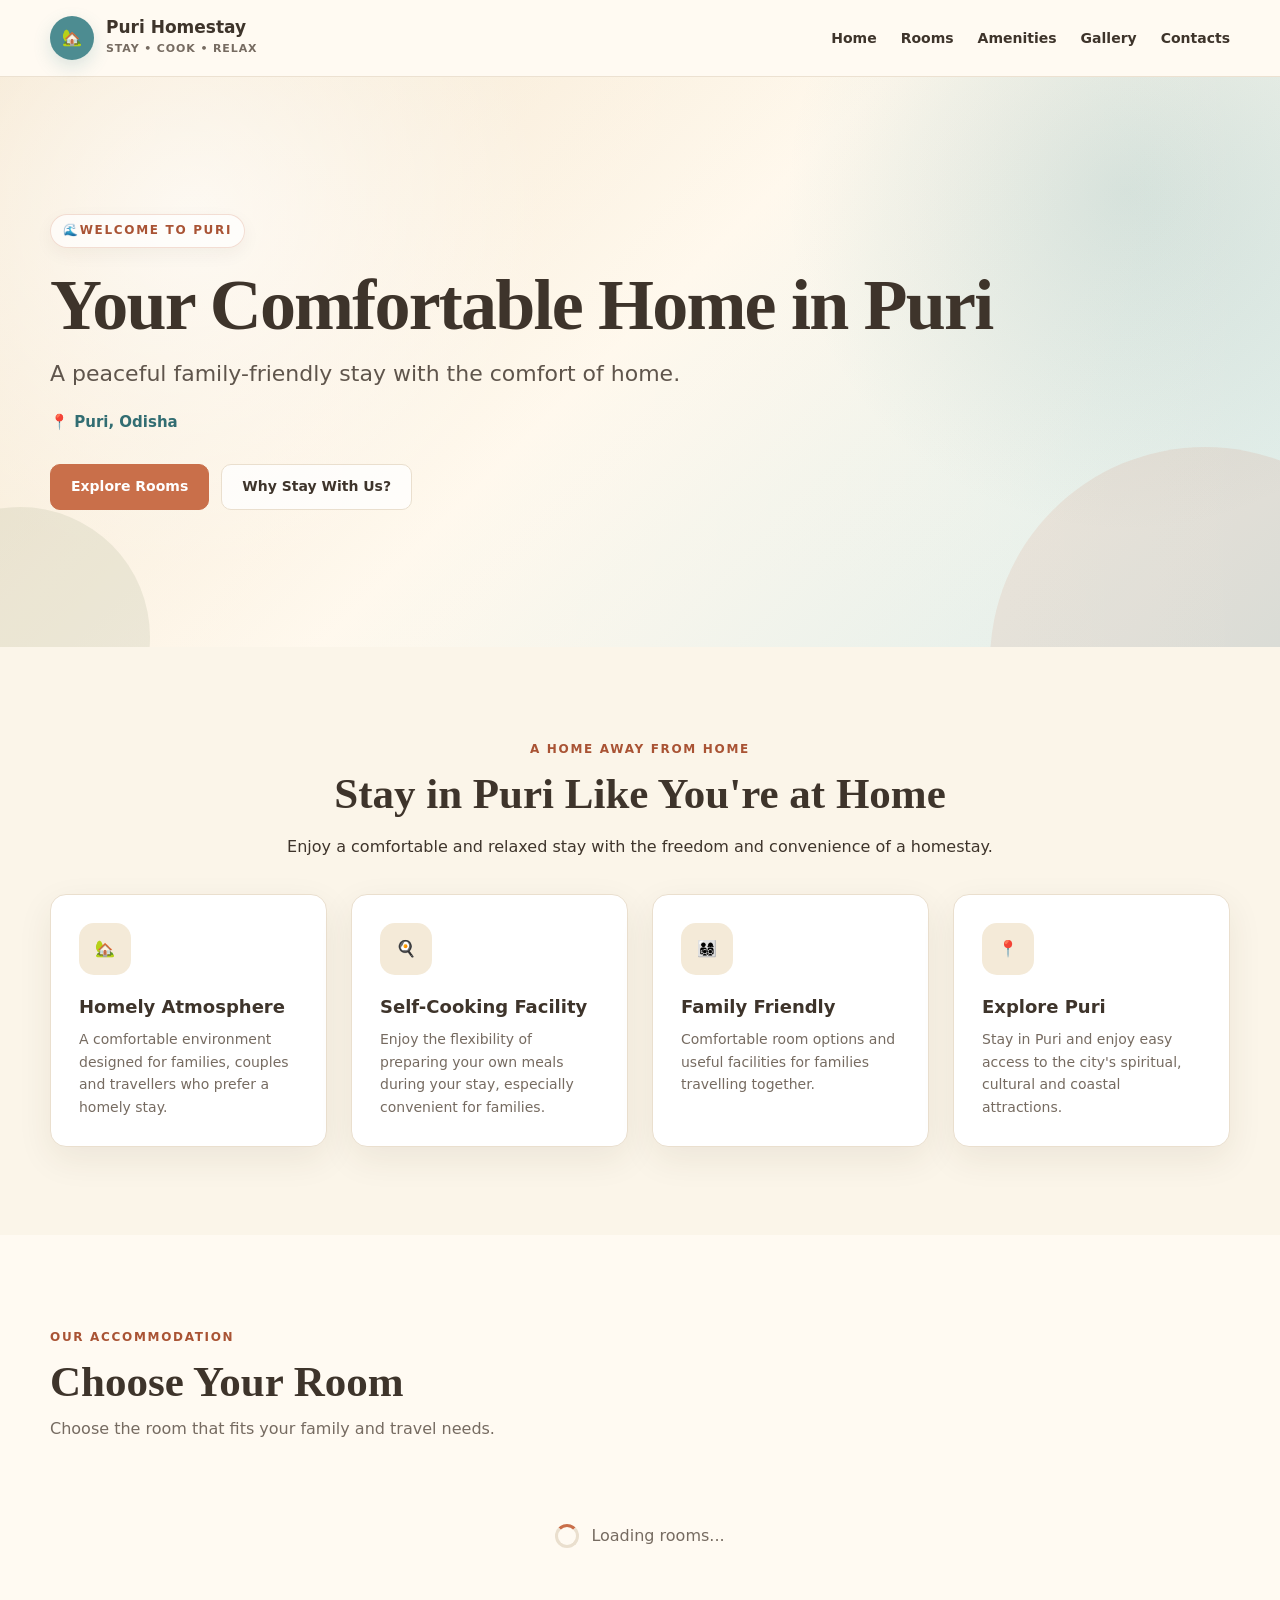
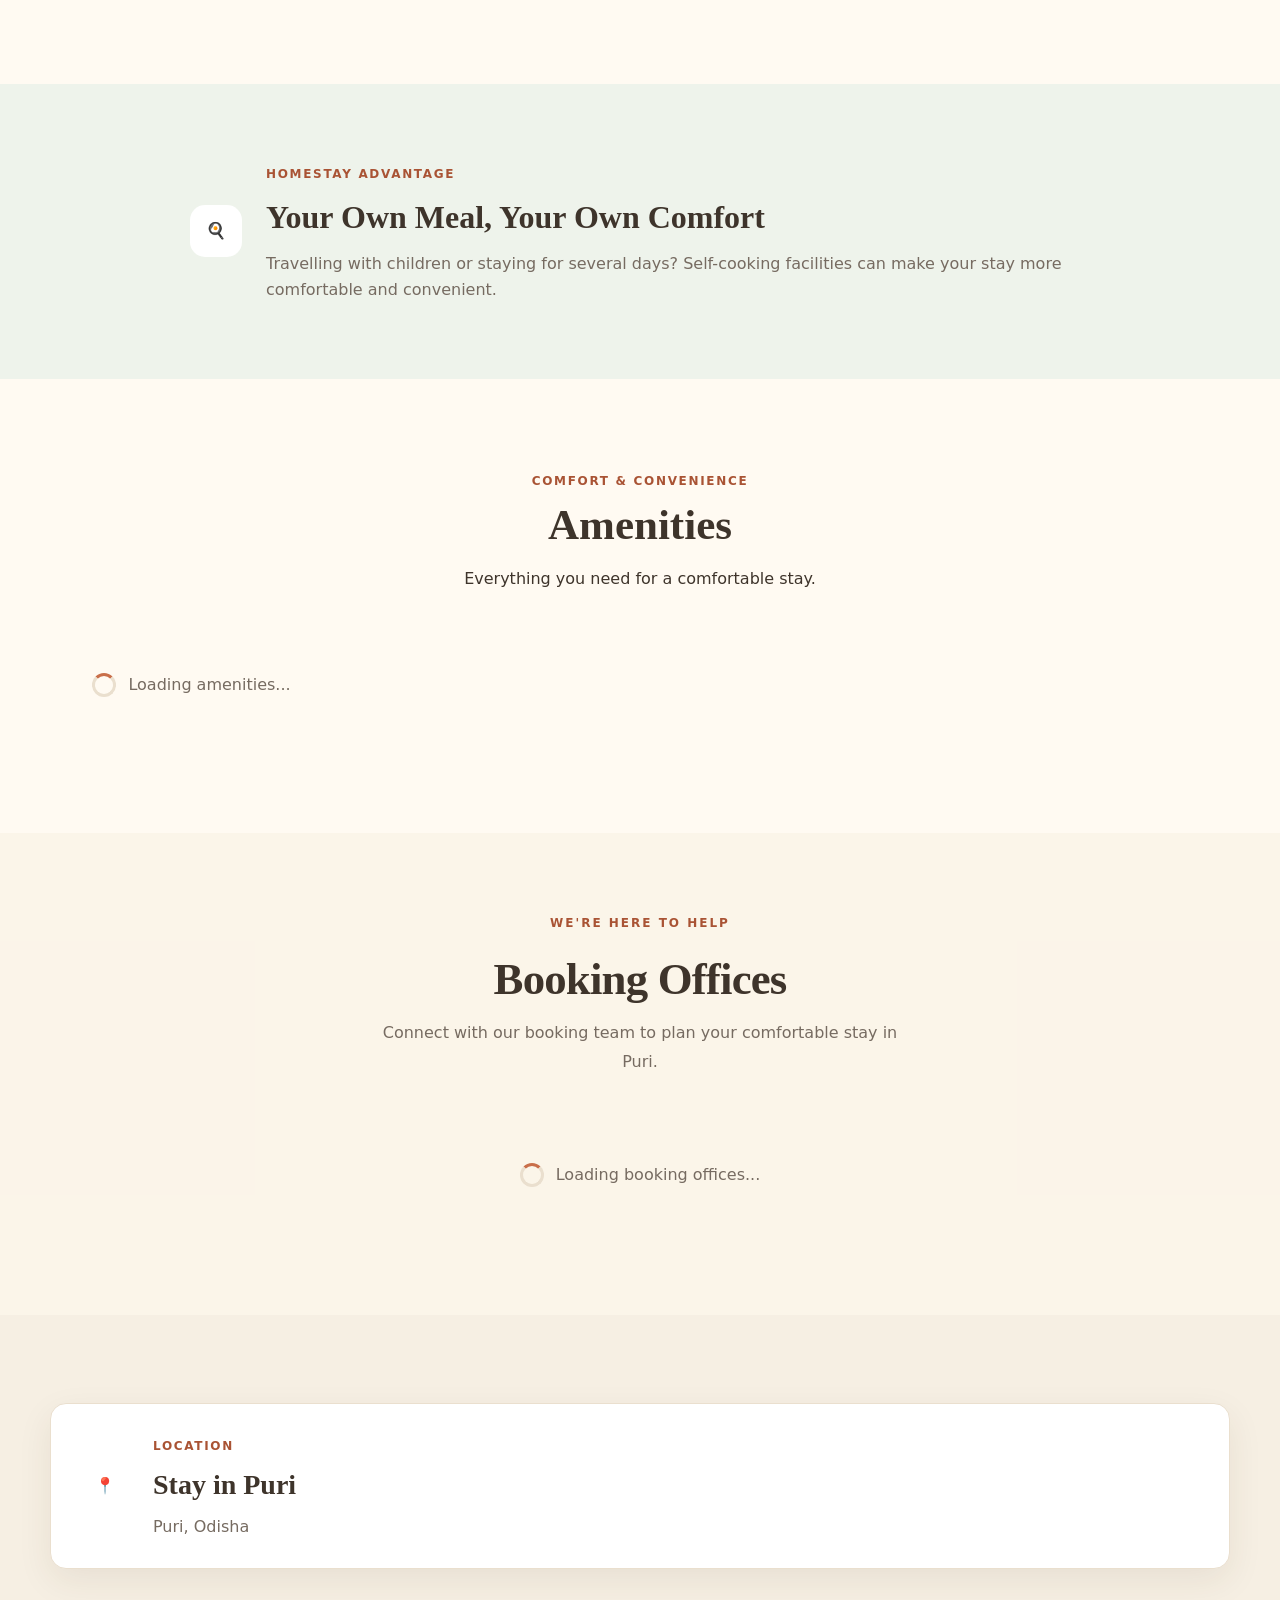
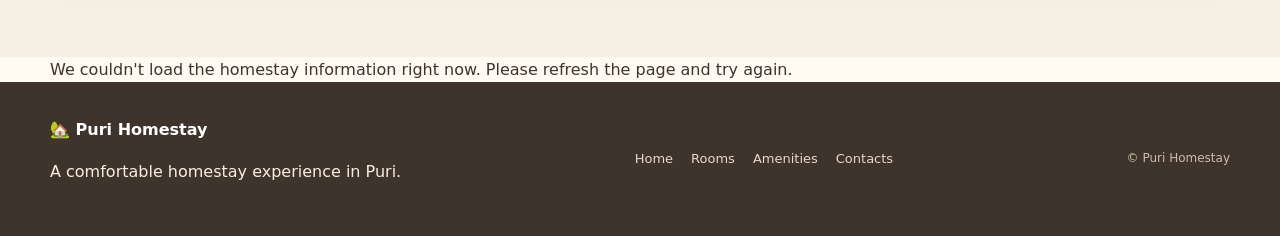
<file: index.html>
<!doctype html>
<html lang="en">
  <head>
    <meta charset="UTF-8" />

    <meta name="viewport" content="width=device-width, initial-scale=1.0" />

    <meta
      name="description"
      content="A comfortable family-friendly homestay in Puri with self-cooking facilities."
    />

    <title>Puri Homestay</title>

    <link rel="stylesheet" href="css/style.css" />
  </head>

  <body>
    <!-- =====================================================
         HEADER
    ====================================================== -->

    <header class="site-header">
      <div class="container header-inner">
        <a href="index.html" class="brand">
          <span class="brand-icon" aria-hidden="true"> 🏡 </span>

          <span class="brand-text">
            <span id="headerPropertyName" class="brand-name">
              Puri Homestay
            </span>

            <span class="brand-subtitle"> Stay • Cook • Relax </span>
          </span>
        </a>

        <nav class="main-nav">
          <a href="#home">Home</a>
          <a href="#rooms">Rooms</a>
          <a href="#amenities">Amenities</a>
          <a href="gallery.html">Gallery</a>
          <a href="#booking-offices">Contacts</a>
        </nav>
      </div>
    </header>

    <!-- =====================================================
         HERO
    ====================================================== -->

    <main>
      <section id="home" class="hero">
        <div class="hero-overlay"></div>

        <div class="container hero-content">
          <div class="hero-badge">
            <span>🌊</span>
            Welcome to Puri
          </div>

          <h1 id="propertyName">Your Comfortable Home in Puri</h1>

          <p id="tagline" class="hero-tagline">
            A peaceful family-friendly stay with the comfort of home.
          </p>

          <div id="location" class="hero-location">📍 Puri, Odisha</div>

          <div class="hero-actions">
            <a href="#rooms" class="primary-button hero-button">
              Explore Rooms
            </a>

            <a href="#about" class="secondary-button hero-button-secondary">
              Why Stay With Us?
            </a>
          </div>
        </div>
      </section>

      <!-- =================================================
             INTRO / ABOUT
        ================================================== -->

      <section id="about" class="section about-section">
        <div class="container">
          <div class="section-heading centered">
            <span class="section-kicker"> A HOME AWAY FROM HOME </span>

            <h2>Stay in Puri Like You're at Home</h2>

            <p>
              Enjoy a comfortable and relaxed stay with the freedom and
              convenience of a homestay.
            </p>
          </div>

          <div class="feature-grid">
            <article class="feature-card">
              <div class="feature-icon">🏡</div>

              <h3>Homely Atmosphere</h3>

              <p>
                A comfortable environment designed for families, couples and
                travellers who prefer a homely stay.
              </p>
            </article>

            <article class="feature-card">
              <div class="feature-icon">🍳</div>

              <h3>Self-Cooking Facility</h3>

              <p>
                Enjoy the flexibility of preparing your own meals during your
                stay, especially convenient for families.
              </p>
            </article>

            <article class="feature-card">
              <div class="feature-icon">👨‍👩‍👧‍👦</div>

              <h3>Family Friendly</h3>

              <p>
                Comfortable room options and useful facilities for families
                travelling together.
              </p>
            </article>

            <article class="feature-card">
              <div class="feature-icon">📍</div>

              <h3>Explore Puri</h3>

              <p>
                Stay in Puri and enjoy easy access to the city's spiritual,
                cultural and coastal attractions.
              </p>
            </article>
          </div>
        </div>
      </section>

      <!-- =================================================
             ROOMS
        ================================================== -->

      <section id="rooms" class="section rooms-section">
        <div class="container">
          <div class="section-heading">
            <div>
              <span class="section-kicker"> OUR ACCOMMODATION </span>

              <h2>Choose Your Room</h2>
            </div>

            <p class="section-description">
              Choose the room that fits your family and travel needs.
            </p>
          </div>

          <div id="roomsContainer" class="rooms-grid">
            <div class="loading">
              <div class="loading-spinner"></div>

              <p>Loading rooms...</p>
            </div>
          </div>
        </div>
      </section>

      <!-- =================================================
             COOKING HIGHLIGHT
        ================================================== -->

      <section class="cooking-section">
        <div class="container">
          <div class="cooking-content">
            <div class="cooking-icon">🍳</div>

            <div class="cooking-text">
              <span class="section-kicker"> HOMESTAY ADVANTAGE </span>

              <h2>Your Own Meal, Your Own Comfort</h2>

              <p>
                Travelling with children or staying for several days?
                Self-cooking facilities can make your stay more comfortable and
                convenient.
              </p>
            </div>
          </div>
        </div>
      </section>

      <!-- =================================================
             AMENITIES
        ================================================== -->

      <section id="amenities" class="section amenities-section">
        <div class="container">
          <div class="section-heading centered">
            <span class="section-kicker"> COMFORT & CONVENIENCE </span>

            <h2>Amenities</h2>

            <p>Everything you need for a comfortable stay.</p>
          </div>

          <div id="amenitiesContainer" class="amenities-grid">
            <div class="loading">
              <div class="loading-spinner"></div>

              <p>Loading amenities...</p>
            </div>
          </div>
        </div>
      </section>

      <!-- =================================================
     BOOKING OFFICES
================================================== -->

      <section id="booking-offices" class="section booking-offices-section">
        <div class="container">
          <div class="section-heading centered">
            <span class="section-kicker"> WE'RE HERE TO HELP </span>

            <h2>Booking Offices</h2>

            <p>
              Connect with our booking team to plan your comfortable stay in
              Puri.
            </p>
          </div>

          <div id="bookingOfficesContainer" class="booking-offices-grid">
            <div class="loading">
              <div class="loading-spinner"></div>
              <p>Loading booking offices...</p>
            </div>
          </div>
        </div>
      </section>

      <!-- =================================================
             LOCATION
        ================================================== -->

      <section id="location" class="section location-section">
        <div class="container">
          <div class="location-card">
            <div class="location-icon">📍</div>

            <div>
              <span class="section-kicker"> LOCATION </span>

              <h2>Stay in Puri</h2>

              <p id="locationText">Puri, Odisha</p>
            </div>
          </div>
        </div>
      </section>

      <!-- =================================================
             ERROR MESSAGE
        ================================================== -->

      <div id="pageError" class="container"></div>
    </main>

    <!-- =====================================================
         FOOTER
    ====================================================== -->

    <footer class="site-footer">
      <div class="container footer-inner">
        <div>
          <div class="footer-brand">
            🏡
            <span id="footerPropertyName"> Puri Homestay </span>
          </div>

          <p>A comfortable homestay experience in Puri.</p>
        </div>

        <div class="footer-links">
          <a href="#home"> Home </a>

          <a href="#rooms"> Rooms </a>

          <a href="#amenities"> Amenities </a>
          <a href="#booking-offices">Contacts</a>
        </div>

        <div class="footer-copy">
          <p>
            © <span id="currentYear"></span>
            Puri Homestay
          </p>
        </div>
      </div>
    </footer>

    <!-- =====================================================
         SCRIPTS
    ====================================================== -->

    <script src="js/config.js"></script>

    <script src="js/sheets.js"></script>

    <script src="js/app.js"></script>

    <script src="js/secret-admin.js"></script>
  </body>
</html>
</file>
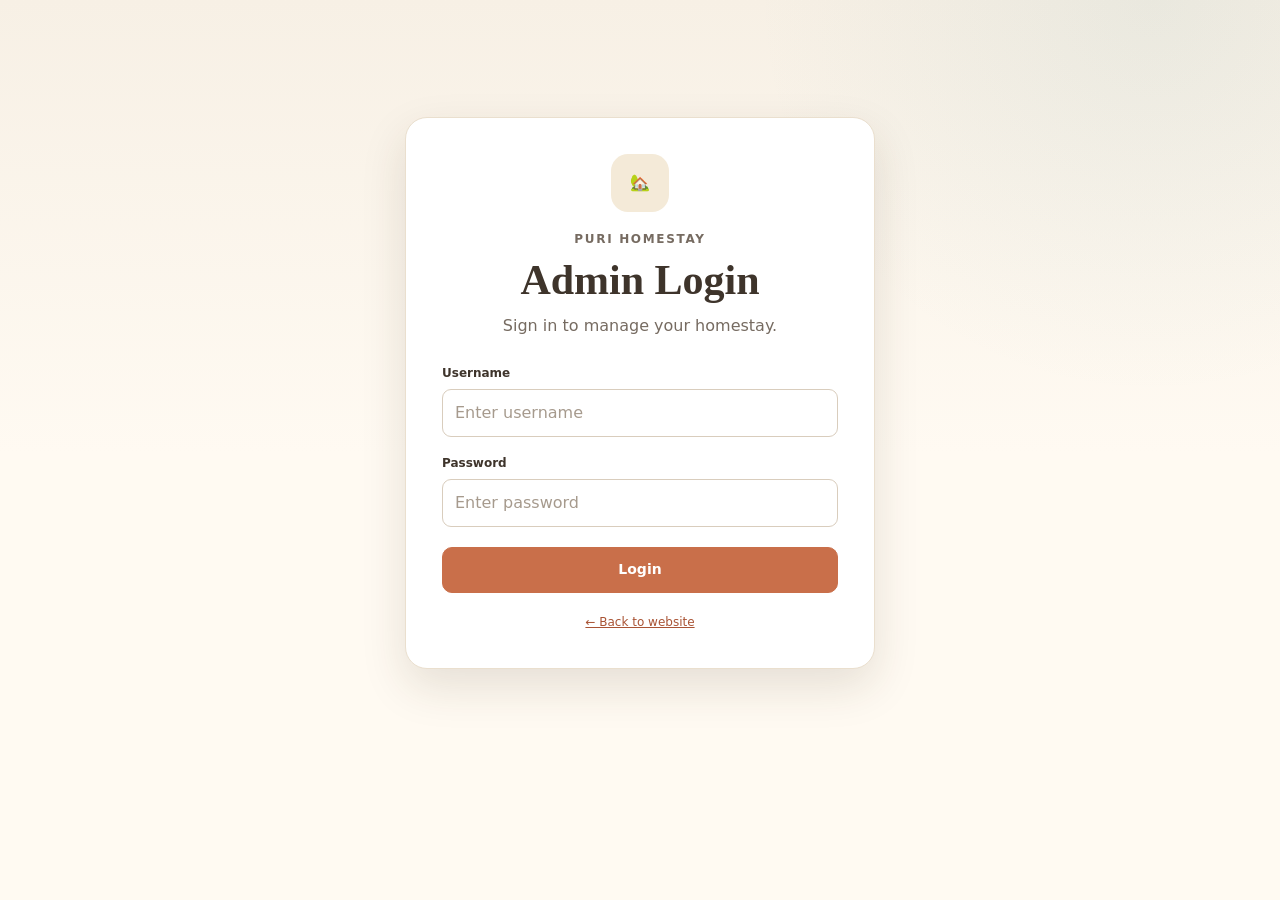
<file: admin.html>
<!DOCTYPE html>
<html lang="en">

<head>

    <meta charset="utf-8">

    <meta
        name="viewport"
        content="width=device-width, initial-scale=1.0"
    >

    <meta
        name="description"
        content="Puri Homestay Admin Dashboard"
    >

    <title>
        Puri Homestay | Admin Dashboard
    </title>

    <link
        href="css/style.css"
        rel="stylesheet"
    >

</head>


<body>

<main class="admin-page">


    <!-- ========================================================
         ADMIN LOGIN
    ========================================================= -->

    <section
        class="admin-login-section"
        id="adminLogin"
    >

        <div class="admin-login-card">


            <!-- LOGIN HEADER -->

            <div class="admin-login-header">

                <div class="admin-login-icon">
                    🏡
                </div>

                <div>

                    <p class="admin-kicker">
                        PURI HOMESTAY
                    </p>

                    <h1>
                        Admin Login
                    </h1>

                    <p>
                        Sign in to manage your homestay.
                    </p>

                </div>

            </div>


            <!-- LOGIN MESSAGE -->

            <div
                aria-live="polite"
                class="admin-message"
                id="loginMessage"
            ></div>


            <!-- LOGIN FORM -->

            <form
                class="admin-form"
                id="loginForm"
            >

                <div class="form-group">

                    <label for="loginUsername">
                        Username
                    </label>

                    <input
                        autocomplete="username"
                        id="loginUsername"
                        name="username"
                        placeholder="Enter username"
                        required
                        type="text"
                    >

                </div>


                <div class="form-group">

                    <label for="loginPassword">
                        Password
                    </label>

                    <input
                        autocomplete="current-password"
                        id="loginPassword"
                        name="password"
                        placeholder="Enter password"
                        required
                        type="password"
                    >

                </div>


                <button
                    class="primary-button admin-login-button"
                    id="loginButton"
                    type="submit"
                >
                    Login
                </button>

            </form>


            <div class="admin-login-footer">

                <a href="index.html">
                    ← Back to website
                </a>

            </div>

        </div>

    </section>


    <!-- ========================================================
         ADMIN DASHBOARD
    ========================================================= -->

    <section
        class="admin-dashboard-shell"
        id="adminPanel"
        hidden
    >


        <!-- ====================================================
             SIDEBAR
        ===================================================== -->

        <aside class="admin-sidebar">


            <!-- BRAND -->

            <div class="admin-sidebar-brand">

                <div class="admin-sidebar-logo">
                    🏡
                </div>

                <div>

                    <strong>
                        Puri Homestay
                    </strong>

                    <span>
                        Admin Panel
                    </span>

                </div>

            </div>


            <!-- NAVIGATION -->

            <nav class="admin-sidebar-nav">

                <button
                    type="button"
                    class="admin-nav-item active"
                    data-admin-nav="dashboard"
                >

                    <span class="admin-nav-icon">
                        ⌂
                    </span>

                    <span>
                        Dashboard
                    </span>

                </button>


                <button
                    type="button"
                    class="admin-nav-item"
                    data-admin-nav="rooms"
                >

                    <span class="admin-nav-icon">
                        🛏
                    </span>

                    <span>
                        Rooms
                    </span>

                </button>


                <button
                    type="button"
                    class="admin-nav-item"
                    data-admin-nav="homestay"
                >

                    <span class="admin-nav-icon">
                        🏡
                    </span>

                    <span>
                        Homestay
                    </span>

                </button>


                <button
                    type="button"
                    class="admin-nav-item"
                    data-admin-nav="amenities"
                >

                    <span class="admin-nav-icon">
                        ✨
                    </span>

                    <span>
                        Amenities
                    </span>

                </button>


                <button
                    type="button"
                    class="admin-nav-item"
                    data-admin-nav="offices"
                >

                    <span class="admin-nav-icon">
                        📍
                    </span>

                    <span>
                        Booking Offices
                    </span>

                </button>

            </nav>


            <!-- SIDEBAR BOTTOM -->

            <div class="admin-sidebar-footer">

                <a
                    href="index.html"
                    class="admin-sidebar-action"
                >

                    <span>
                        🌐
                    </span>

                    <span>
                        View Website
                    </span>

                </a>


                <button
                    type="button"
                    class="admin-sidebar-action"
                    id="logoutButton"
                >

                    <span>
                        ↪
                    </span>

                    <span>
                        Logout
                    </span>

                </button>

            </div>

        </aside>


        <!-- ====================================================
             MAIN DASHBOARD AREA
        ===================================================== -->

        <div class="admin-dashboard-main">


            <!-- MOBILE TOP BAR -->

            <header class="admin-mobile-header">

                <button
                    type="button"
                    class="admin-mobile-menu-button"
                    id="adminMobileMenuButton"
                    aria-label="Open admin menu"
                >
                    ☰
                </button>


                <div>

                    <strong>
                        Puri Homestay
                    </strong>

                    <span>
                        Admin
                    </span>

                </div>

            </header>


            <!-- DASHBOARD HEADER -->

            <header class="admin-main-header">

                <div>

                    <p class="admin-kicker">
                        PURI HOMESTAY
                    </p>

                    <h1>
                        Dashboard
                    </h1>

                    <p id="adminUserInfo">
                        Welcome, Admin
                    </p>

                </div>


                <div class="admin-main-header-actions">

                    <a
                        href="index.html"
                        class="secondary-button"
                    >
                        View Website
                    </a>

                </div>

            </header>


            <!-- DASHBOARD MESSAGE -->

            <div
                aria-live="polite"
                class="admin-message"
                id="dashboardMessage"
            ></div>


            <!-- =================================================
                 MANAGEMENT CARDS
            ================================================== -->

            <section class="admin-dashboard-section">


                <div class="admin-section-heading">

                    <div>

                        <p class="admin-kicker">
                            MANAGEMENT
                        </p>

                        <h2>
                            Your Homestay Data
                        </h2>

                        <p>
                            Select a section to manage its records.
                        </p>

                    </div>

                </div>


                <div class="admin-management-grid">


                    <!-- ROOMS -->

                    <button
                        type="button"
                        class="admin-management-card admin-card-rooms"
                        data-admin-module="rooms"
                    >

                        <span class="admin-management-icon">
                            🛏
                        </span>

                        <span class="admin-management-content">

                            <span class="admin-management-title">
                                Rooms
                            </span>

                            <span
                                class="admin-management-count"
                                id="roomsCount"
                            >
                                —
                            </span>

                            <span class="admin-management-description">
                                Manage rooms, pricing, availability
                                and room information.
                            </span>

                        </span>

                        <span class="admin-management-action">
                            Manage →
                        </span>

                    </button>


                    <!-- HOMESTAY -->

                    <button
                        type="button"
                        class="admin-management-card admin-card-homestay"
                        data-admin-module="homestay"
                    >

                        <span class="admin-management-icon">
                            🏡
                        </span>

                        <span class="admin-management-content">

                            <span class="admin-management-title">
                                Homestay
                            </span>

                            <span
                                class="admin-management-count"
                                id="homestayCount"
                            >
                                —
                            </span>

                            <span class="admin-management-description">
                                Manage property information
                                and configuration.
                            </span>

                        </span>

                        <span class="admin-management-action">
                            Manage →
                        </span>

                    </button>


                    <!-- AMENITIES -->

                    <button
                        type="button"
                        class="admin-management-card admin-card-amenities"
                        data-admin-module="amenities"
                    >

                        <span class="admin-management-icon">
                            ✨
                        </span>

                        <span class="admin-management-content">

                            <span class="admin-management-title">
                                Amenities
                            </span>

                            <span
                                class="admin-management-count"
                                id="amenitiesCount"
                            >
                                —
                            </span>

                            <span class="admin-management-description">
                                Manage amenities shown across
                                the homestay website.
                            </span>

                        </span>

                        <span class="admin-management-action">
                            Manage →
                        </span>

                    </button>


                    <!-- BOOKING OFFICES -->

                    <button
                        type="button"
                        class="admin-management-card admin-card-offices"
                        data-admin-module="offices"
                    >

                        <span class="admin-management-icon">
                            📍
                        </span>

                        <span class="admin-management-content">

                            <span class="admin-management-title">
                                Booking Offices
                            </span>

                            <span
                                class="admin-management-count"
                                id="officesCount"
                            >
                                —
                            </span>

                            <span class="admin-management-description">
                                Manage booking office locations,
                                contacts and addresses.
                            </span>

                        </span>

                        <span class="admin-management-action">
                            Manage →
                        </span>

                    </button>


                </div>

            </section>


            <!-- =================================================
                 DASHBOARD INFORMATION
            ================================================== -->

            <section class="admin-dashboard-info">

                <div class="admin-dashboard-info-card">

                    <span class="admin-info-icon">
                        ℹ
                    </span>

                    <div>

                        <strong>
                            Admin Panel
                        </strong>

                        <p>
                            Choose a section above to manage
                            your homestay information.
                        </p>

                    </div>

                </div>

            </section>


        </div>

    </section>

    <!-- ============================================================
     GENERIC CRUD MODAL
     STEP 2
============================================================= -->

<div
    class="admin-crud-modal"
    id="adminCrudModal"
    aria-hidden="true"
>

    <!-- ========================================================
         MODAL BACKDROP
    ========================================================= -->

    <div
        class="admin-crud-modal-backdrop"
        id="adminCrudModalBackdrop"
    ></div>


    <!-- ========================================================
         MODAL WINDOW
    ========================================================= -->

    <section
        class="admin-crud-modal-window"
        role="dialog"
        aria-modal="true"
        aria-labelledby="adminCrudModalTitle"
    >


        <!-- ====================================================
             MODAL HEADER
        ===================================================== -->

        <header class="admin-crud-modal-header">

            <div>

                <p
                    class="admin-kicker"
                    id="adminCrudModalKicker"
                >
                    MANAGEMENT
                </p>

                <h2 id="adminCrudModalTitle">
                    Manage Records
                </h2>

                <p id="adminCrudModalDescription">
                    Add, edit and manage records.
                </p>

            </div>


            <button
                type="button"
                class="admin-crud-modal-close"
                id="adminCrudModalClose"
                aria-label="Close modal"
            >
                ×
            </button>

        </header>


        <!-- ====================================================
             MODAL BODY
        ===================================================== -->

        <div class="admin-crud-modal-body">


            <!-- =================================================
                 FORM SECTION
            ================================================== -->

            <section
                class="admin-crud-form-section"
                id="adminCrudFormSection"
            >

                <div class="admin-crud-section-heading">

                    <div>

                        <p class="admin-kicker">
                            FORM
                        </p>

                        <h3 id="adminCrudFormTitle">
                            Add New Record
                        </h3>

                    </div>

                </div>


                <!--
                    This container will receive the
                    module-specific form in Step 3+.
                -->

                <div
                    class="admin-crud-form-container"
                    id="adminCrudFormContainer"
                >

                    <div class="admin-crud-placeholder">

                        <span class="admin-crud-placeholder-icon">
                            +
                        </span>

                        <strong>
                            CRUD Form Ready
                        </strong>

                        <p>
                            The module-specific form will be
                            loaded here.
                        </p>

                    </div>

                </div>


                <div
                    class="admin-message"
                    id="adminCrudFormMessage"
                    aria-live="polite"
                ></div>

            </section>


            <!-- =================================================
                 TABLE SECTION
            ================================================== -->

            <section
                class="admin-crud-table-section"
                id="adminCrudTableSection"
            >

                <div class="admin-crud-section-heading">

                    <div>

                        <p class="admin-kicker">
                            RECORDS
                        </p>

                        <h3 id="adminCrudTableTitle">
                            Data List
                        </h3>

                    </div>

                </div>


                <!-- TABLE TOOLBAR -->

                <div class="admin-crud-table-toolbar">

                    <div
                        class="admin-crud-search"
                    >

                        <input
                            type="search"
                            id="adminCrudSearch"
                            placeholder="Search..."
                            autocomplete="off"
                        >

                    </div>

                    <div
                        class="admin-crud-record-count"
                        id="adminCrudRecordCount"
                    >
                        0 records
                    </div>

                </div>


                <!-- TABLE -->

                <div
                    class="admin-crud-table-wrapper"
                    id="adminCrudTableWrapper"
                >

                    <div class="admin-crud-placeholder">

                        <span class="admin-crud-placeholder-icon">
                            ☰
                        </span>

                        <strong>
                            Data Table Ready
                        </strong>

                        <p>
                            The module-specific data table
                            will be loaded here.
                        </p>

                    </div>

                </div>

            </section>


        </div>


        <!-- ====================================================
             MODAL FOOTER
        ===================================================== -->

        <footer class="admin-crud-modal-footer">

            <button
                type="button"
                class="secondary-button"
                id="adminCrudModalCancel"
            >
                Close
            </button>

        </footer>


    </section>

</div>

</main>


<script src="js/config.js"></script>

<script src="js/admin.js"></script>

</body>

</html>
</file>
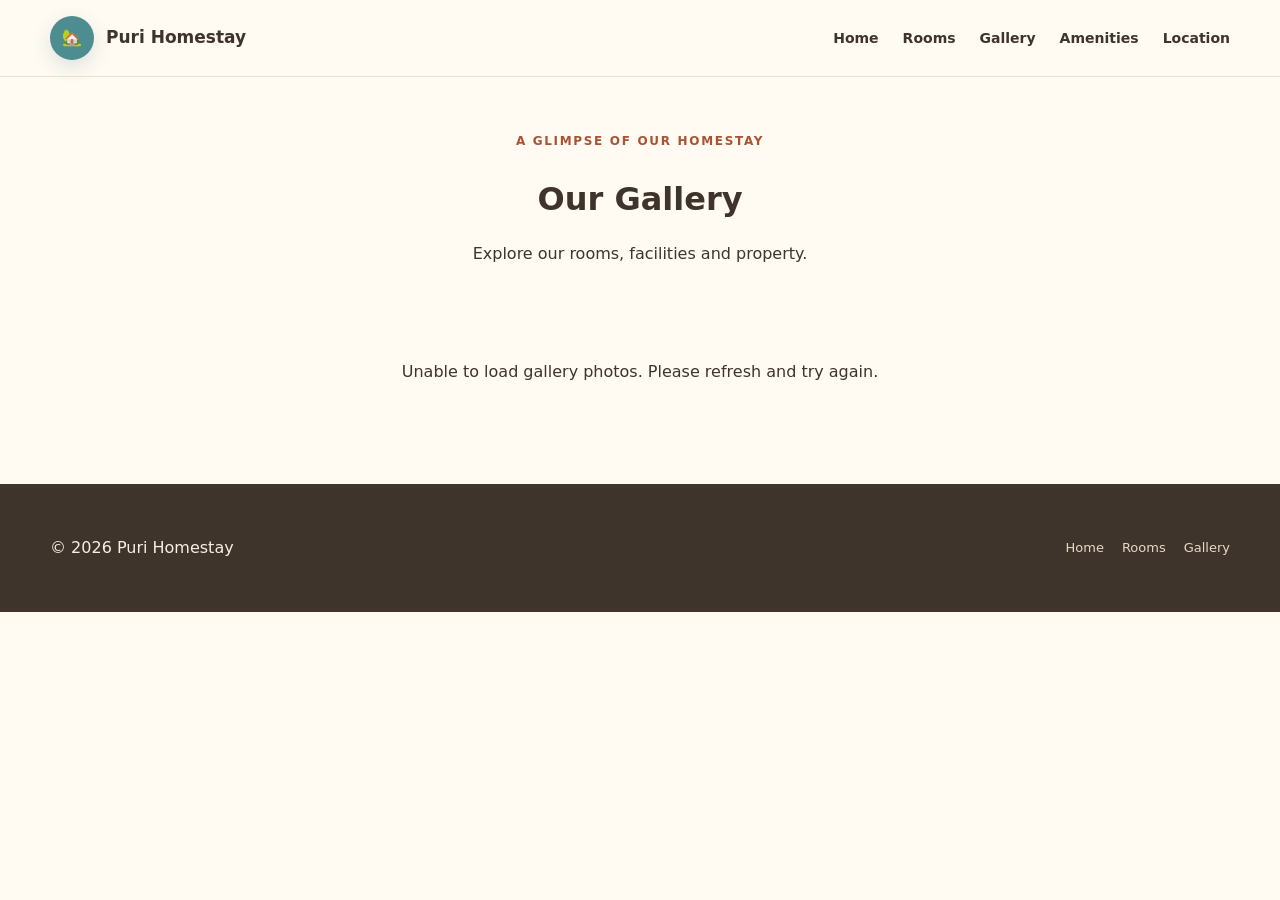
<file: gallery.html>
<!doctype html>
<html lang="en">
  <head>
    <meta charset="UTF-8" />
    <meta name="viewport" content="width=device-width, initial-scale=1.0" />
    <meta
      name="description"
      content="Explore photos of Puri Homestay, including rooms, amenities and property views."
    />
    <title>Gallery | Puri Homestay</title>
    <link rel="stylesheet" href="css/style.css" />
    <style>
      .gallery-page {
        padding: 50px 0 70px;
      }
      .gallery-page-heading {
        text-align: center;
        margin-bottom: 30px;
      }
      .gallery-page-heading h1 {
        margin-bottom: 10px;
      }
      .gallery-filters {
        display: flex;
        flex-wrap: wrap;
        justify-content: center;
        gap: 10px;
        margin: 25px 0 32px;
      }
      .gallery-filter {
        border: 1px solid #ddd;
        border-radius: 30px;
        padding: 9px 18px;
        background: white;
        cursor: pointer;
      }
      .gallery-filter.active {
        background: #754c32;
        color: white;
      }
      .gallery-grid {
        display: grid;
        grid-template-columns: repeat(3, minmax(0, 1fr));
        gap: 20px;
      }
      .gallery-card {
        overflow: hidden;
        border-radius: 12px;
        background: white;
      }
      .gallery-card img {
        width: 100%;
        aspect-ratio: 4/3;
        object-fit: cover;
        display: block;
        cursor: zoom-in;
        transition: transform 0.25s;
      }
      .gallery-card img:hover {
        transform: scale(1.03);
      }
      .gallery-caption {
        padding: 12px 14px;
      }
      .gallery-caption h3 {
        margin: 0 0 5px;
      }
      .gallery-caption p {
        margin: 0;
        color: #777;
        font-size: 0.9rem;
      }
      .gallery-status {
        text-align: center;
        padding: 30px 0;
      }
      .gallery-lightbox {
        display: none;
        position: fixed;
        inset: 0;
        z-index: 9999;
        background: rgba(0, 0, 0, 0.92);
        align-items: center;
        justify-content: center;
        flex-direction: column;
        padding: 20px;
      }
      .gallery-lightbox.open {
        display: flex;
      }
      .gallery-lightbox img {
        max-width: 95%;
        max-height: 80vh;
        object-fit: contain;
      }
      .gallery-lightbox button {
        position: absolute;
        right: 20px;
        top: 10px;
        color: white;
        background: transparent;
        border: 0;
        font-size: 38px;
        cursor: pointer;
      }
      .gallery-lightbox p {
        color: white;
      }
      @media (max-width: 750px) {
        .gallery-grid {
          grid-template-columns: repeat(2, minmax(0, 1fr));
        }
      }
      @media (max-width: 480px) {
        .gallery-grid {
          grid-template-columns: 1fr;
        }
      }
    </style>
  </head>
  <body>
    <header class="site-header">
      <div class="container header-inner">
        <a href="index.html" class="brand">
          <span class="brand-icon">🏡</span>
          <span id="headerPropertyName" class="brand-name">Puri Homestay</span>
        </a>
        <nav class="main-nav">
          <a href="index.html#home">Home</a>
          <a href="index.html#rooms">Rooms</a>
          <a href="gallery.html">Gallery</a>
          <a href="index.html#amenities">Amenities</a>
          <a href="index.html#location">Location</a>
        </nav>
      </div>
    </header>

    <main class="gallery-page">
      <div class="container">
        <div class="gallery-page-heading">
          <span class="section-kicker">A GLIMPSE OF OUR HOMESTAY</span>
          <h1>Our Gallery</h1>
          <p>Explore our rooms, facilities and property.</p>
        </div>

        <div id="galleryFilters" class="gallery-filters"></div>
        <div id="galleryStatus" class="gallery-status">Loading photos...</div>
        <div id="galleryContainer" class="gallery-grid"></div>
      </div>
    </main>

    <div
      id="galleryLightbox"
      class="gallery-lightbox"
      role="dialog"
      aria-modal="true"
      aria-label="Image viewer"
    >
      <button type="button" id="galleryClose" aria-label="Close image">
        &times;
      </button>
      <img id="galleryLargeImage" alt="" />
      <p id="galleryLargeTitle"></p>
    </div>

    <footer class="site-footer">
      <div class="container footer-inner">
        <p>© <span id="currentYear"></span> Puri Homestay</p>
        <div class="footer-links">
          <a href="index.html">Home</a>
          <a href="index.html#rooms">Rooms</a>
          <a href="gallery.html">Gallery</a>
        </div>
      </div>
    </footer>

    <script src="js/config.js"></script>
    <script src="js/sheets.js"></script>
    <script src="js/gallery.js"></script>
  </body>
</html>
</file>
<file: css/style.css>
/* =========================================================
   Puri Homestay - Master Stylesheet
   Rebuilt from the current index.html, room.html and admin.html
   ========================================================= */

:root {
  --sand: #f4ead8;
  --cream: #fffaf2;
  --white: #ffffff;
  --terracotta: #c96f4a;
  --terracotta-dark: #a95334;
  --sea: #4d8c91;
  --sea-dark: #326d72;
  --palm: #71835d;
  --brown: #3e342b;
  --muted: #766b61;
  --border: #eadfce;
  --shadow: 0 12px 35px rgba(65, 45, 25, 0.08);
  --shadow-hover: 0 18px 45px rgba(65, 45, 25, 0.13);
  --radius-sm: 10px;
  --radius-md: 16px;
  --radius-lg: 22px;
  --container: 1180px;
}

* {
  box-sizing: border-box;
}

html {
  scroll-behavior: smooth;
}

body {
  margin: 0;
  min-width: 320px;
  background: var(--cream);
  color: var(--brown);
  font-family:
    Inter,
    ui-sans-serif,
    system-ui,
    -apple-system,
    BlinkMacSystemFont,
    "Segoe UI",
    sans-serif;
  font-size: 16px;
  line-height: 1.6;
  -webkit-font-smoothing: antialiased;
  text-rendering: optimizeLegibility;
}

img {
  display: block;
  max-width: 100%;
}

button,
input,
select,
textarea {
  font: inherit;
}

button,
a {
  -webkit-tap-highlight-color: transparent;
}

a {
  color: var(--terracotta-dark);
}

a:hover {
  color: var(--terracotta);
}

button:focus-visible,
a:focus-visible,
input:focus-visible,
select:focus-visible,
textarea:focus-visible {
  outline: 3px solid rgba(77, 140, 145, 0.28);
  outline-offset: 2px;
}

[hidden] {
  display: none !important;
}

.container {
  width: min(calc(100% - 40px), var(--container));
  margin-inline: auto;
}

/* =========================================================
   Shared buttons
   ========================================================= */

.primary-button,
.secondary-button {
  display: inline-flex;
  align-items: center;
  justify-content: center;
  min-height: 46px;
  padding: 11px 20px;
  border: 1px solid transparent;
  border-radius: 10px;
  font-size: 14px;
  font-weight: 750;
  line-height: 1.2;
  text-decoration: none;
  cursor: pointer;
  transition:
    background 0.2s ease,
    border-color 0.2s ease,
    color 0.2s ease,
    transform 0.2s ease,
    box-shadow 0.2s ease;
}

.primary-button {
  background: var(--terracotta);
  color: var(--white);
  border-color: var(--terracotta);
}

.primary-button:hover {
  background: var(--terracotta-dark);
  border-color: var(--terracotta-dark);
  color: var(--white);
  transform: translateY(-1px);
  box-shadow: 0 8px 18px rgba(62, 52, 43, 0.14);
}

.secondary-button {
  background: var(--white);
  color: var(--brown);
  border-color: var(--border);
}

.secondary-button:hover {
  background: var(--sand);
  border-color: #d9c9b2;
  color: var(--brown);
}

.primary-button:disabled,
.secondary-button:disabled,
button:disabled {
  opacity: 0.58;
  cursor: not-allowed;
  transform: none !important;
  box-shadow: none !important;
}

/* =========================================================
   Header / navigation
   ========================================================= */

.site-header {
  position: sticky;
  top: 0;
  z-index: 1000;
  background: rgba(255, 250, 242, 0.96);
  border-bottom: 1px solid rgba(234, 223, 206, 0.9);
  backdrop-filter: blur(12px);
}

.header-inner {
  min-height: 76px;
  display: flex;
  align-items: center;
  gap: 28px;
}

.brand {
  display: inline-flex;
  align-items: center;
  gap: 12px;
  min-width: 0;
  color: var(--brown);
  text-decoration: none;
}

.brand:hover {
  color: var(--brown);
}

.brand-icon {
  width: 44px;
  height: 44px;
  flex: 0 0 44px;
  display: grid;
  place-items: center;
  border-radius: 50%;
  background: var(--sea);
  color: var(--white);
  box-shadow: 0 7px 18px rgba(77, 140, 145, 0.2);
}

.brand-icon svg,
.feature-icon svg,
.cooking-icon svg,
.location-icon svg,
.admin-login-icon svg,
.room-info-icon svg,
.room-feature-icon svg {
  width: 22px;
  height: 22px;
}

.brand-text {
  min-width: 0;
}

.brand-name {
  display: block;
  max-width: 280px;
  overflow: hidden;
  color: var(--brown);
  font-size: 17px;
  font-weight: 800;
  line-height: 1.15;
  text-overflow: ellipsis;
  white-space: nowrap;
}

.brand-subtitle {
  display: block;
  margin-top: 2px;
  color: var(--muted);
  font-size: 11px;
  font-weight: 650;
  letter-spacing: 0.08em;
  text-transform: uppercase;
}

.main-nav {
  margin-left: auto;
  display: flex;
  align-items: center;
  gap: 24px;
}

.main-nav a {
  color: var(--brown);
  font-size: 14px;
  font-weight: 650;
  text-decoration: none;
  transition: color 0.2s ease;
}

.main-nav a:hover {
  color: var(--terracotta);
}

.admin-button {
  display: inline-flex;
  align-items: center;
  justify-content: center;
  min-height: 38px;
  padding: 8px 14px;
  border: 1px solid var(--border);
  border-radius: 9px;
  background: var(--white);
  color: var(--brown);
  font-size: 13px;
  font-weight: 750;
  text-decoration: none;
  transition: all 0.2s ease;
}

.admin-button:hover {
  border-color: var(--terracotta);
  color: var(--terracotta-dark);
  background: var(--sand);
}

/* =========================================================
   Homepage hero
   ========================================================= */

.hero {
  position: relative;
  overflow: hidden;
  min-height: 570px;
  display: flex;
  align-items: center;
  background:
    radial-gradient(
      circle at 15% 25%,
      rgba(255, 255, 255, 0.72),
      transparent 30%
    ),
    radial-gradient(
      circle at 88% 20%,
      rgba(77, 140, 145, 0.18),
      transparent 28%
    ),
    linear-gradient(135deg, #f1dfc2 0%, #fff8ec 48%, #dcece9 100%);
}

.hero::before,
.hero::after {
  content: "";
  position: absolute;
  pointer-events: none;
  border-radius: 50%;
}

.hero::before {
  width: 430px;
  height: 430px;
  right: -140px;
  bottom: -230px;
  background: rgba(201, 111, 74, 0.12);
}

.hero::after {
  width: 260px;
  height: 260px;
  left: -110px;
  bottom: -120px;
  background: rgba(113, 131, 93, 0.12);
}

.hero-overlay {
  position: absolute;
  inset: 0;
  background: linear-gradient(
    90deg,
    rgba(255, 250, 242, 0.34),
    rgba(255, 250, 242, 0)
  );
}

.hero-content {
  position: relative;
  z-index: 1;
  padding: 88px 0;
}

.hero-badge,
.section-kicker,
.admin-kicker {
  color: var(--terracotta-dark);
  font-size: 12px;
  font-weight: 800;
  letter-spacing: 0.14em;
  text-transform: uppercase;
}

.hero-badge {
  display: inline-flex;
  align-items: center;
  min-height: 32px;
  padding: 6px 12px;
  border: 1px solid rgba(201, 111, 74, 0.22);
  border-radius: 999px;
  background: rgba(255, 255, 255, 0.66);
  box-shadow: 0 6px 18px rgba(65, 45, 25, 0.05);
}

.hero h1,
#propertyName {
  max-width: 760px;
  margin: 20px 0 14px;
  color: var(--brown);
  font-family: Georgia, "Times New Roman", serif;
  font-size: clamp(42px, 6vw, 72px);
  font-weight: 700;
  line-height: 1.04;
  letter-spacing: -0.025em;
}

.hero-tagline {
  max-width: 660px;
  margin: 0;
  color: #5f554c;
  font-size: clamp(18px, 2vw, 22px);
  line-height: 1.6;
}

.hero-location {
  margin-top: 18px;
  color: var(--sea-dark);
  font-size: 15px;
  font-weight: 750;
}

.hero-actions {
  display: flex;
  flex-wrap: wrap;
  gap: 12px;
  margin-top: 30px;
}

.hero-button {
  min-width: 145px;
}

.hero-button-secondary {
  background: rgba(255, 255, 255, 0.76);
}

/* =========================================================
   Sections / headings
   ========================================================= */

.section {
  padding: 88px 0;
}

.section:nth-of-type(even) {
  background: rgba(244, 234, 216, 0.36);
}

.section-heading {
  margin-bottom: 34px;
}

.section-heading.centered {
  max-width: 760px;
  margin-inline: auto;
  text-align: center;
}

.section-heading h2,
.admin-card-header h2,
.admin-section-header h2 {
  margin: 8px 0 10px;
  color: var(--brown);
  font-family: Georgia, "Times New Roman", serif;
  font-size: clamp(30px, 4vw, 43px);
  line-height: 1.15;
}

.section-description {
  max-width: 720px;
  margin: 0;
  color: var(--muted);
}

.centered .section-description {
  margin-inline: auto;
}

/* =========================================================
   About / feature cards
   ========================================================= */

.feature-grid {
  display: grid;
  grid-template-columns: repeat(4, minmax(0, 1fr));
  gap: 24px;
  width: 100%;
  max-width: 1320px;
  margin: 0 auto;
}
.feature-card,
.amenity-card,
.location-card {
  background: var(--white);
  border: 1px solid var(--border);
  border-radius: var(--radius-md);
  box-shadow: var(--shadow);
}

.feature-card {
  padding: 28px;
}

.feature-icon,
.cooking-icon,
.location-icon {
  display: grid;
  place-items: center;
  width: 52px;
  height: 52px;
  border-radius: 15px;
  background: var(--sand);
  color: var(--terracotta-dark);
}

.feature-card h3 {
  margin: 18px 0 7px;
  font-size: 18px;
}

.feature-card p {
  margin: 0;
  color: var(--muted);
  font-size: 14px;
}

/* =========================================================
   Rooms listing + dynamic room cards
   ========================================================= */

.rooms-section {
  overflow: hidden;
}

.rooms-grid {
  min-height: 120px;
}

.loading,
.loading-state,
.admin-table-loading {
  display: flex;
  align-items: center;
  justify-content: center;
  gap: 12px;
  min-height: 120px;
  color: var(--muted);
  text-align: center;
}

.loading-spinner {
  width: 24px;
  height: 24px;
  border: 3px solid var(--border);
  border-top-color: var(--terracotta);
  border-radius: 50%;
  animation: spin 0.8s linear infinite;
}

@keyframes spin {
  to {
    transform: rotate(360deg);
  }
}

.rooms-carousel {
  position: relative;
}

.rooms-carousel-viewport {
  overflow: hidden;
  width: 100%;
}

.rooms-carousel-track {
  display: flex;
  transition: transform 0.42s ease;
  will-change: transform;
}

.rooms-carousel-page {
  flex: 0 0 100%;
  display: grid;
  grid-template-columns: repeat(3, minmax(0, 1fr));
  gap: 22px;
  align-items: stretch;
}

.room-card {
  min-width: 0;
  overflow: hidden;
  background: var(--white);
  border: 1px solid var(--border);
  border-radius: var(--radius-lg);
  box-shadow: var(--shadow);
  transition:
    transform 0.22s ease,
    box-shadow 0.22s ease;
}

.room-card:hover {
  transform: translateY(-4px);
  box-shadow: var(--shadow-hover);
}

.room-image-wrapper {
  position: relative;
  overflow: hidden;
  aspect-ratio: 4 / 3;
  background: var(--sand);
}

.room-image,
.room-image-placeholder {
  width: 100%;
  height: 100%;
}

.room-image {
  object-fit: cover;
  transition: transform 0.45s ease;
}

.room-card:hover .room-image {
  transform: scale(1.035);
}

.room-image-placeholder {
  display: grid;
  place-items: center;
  color: var(--muted);
  background: linear-gradient(135deg, #f4ead8, #e7f0ee);
  font-size: 14px;
}

.room-status {
  position: absolute;
  top: 14px;
  right: 14px;
  z-index: 1;
  padding: 5px 9px;
  border-radius: 999px;
  background: rgba(255, 255, 255, 0.92);
  color: var(--brown);
  font-size: 11px;
  font-weight: 800;
  text-transform: capitalize;
  box-shadow: 0 4px 12px rgba(0, 0, 0, 0.08);
}

.room-content {
  padding: 22px;
}

.room-topline {
  display: flex;
  align-items: flex-start;
  justify-content: space-between;
  gap: 14px;
}

.room-name {
  margin: 0;
  color: var(--brown);
  font-size: 20px;
  font-weight: 800;
  line-height: 1.25;
}

.room-price {
  flex: 0 0 auto;
  color: var(--terracotta-dark);
  font-size: 16px;
  font-weight: 850;
  white-space: nowrap;
}

.room-type {
  margin-top: 4px;
  color: var(--sea-dark);
  font-size: 12px;
  font-weight: 750;
  text-transform: capitalize;
}

.room-meta {
  display: flex;
  flex-wrap: wrap;
  gap: 8px 14px;
  margin-top: 15px;
  color: var(--muted);
  font-size: 12px;
}

.room-meta-item {
  display: inline-flex;
  align-items: center;
  gap: 5px;
}

.room-description {
  margin: 15px 0 0;
  color: var(--muted);
  font-size: 13px;
  line-height: 1.65;
}

.room-cooking {
  display: flex;
  align-items: center;
  gap: 8px;
  margin-top: 14px;
  padding: 9px 11px;
  border-radius: 9px;
  background: #f3f6ee;
  color: var(--palm);
  font-size: 12px;
  font-weight: 750;
}

.room-cooking-icon {
  display: inline-flex;
  align-items: center;
  justify-content: center;
}

.view-room-btn {
  display: inline-flex;
  align-items: center;
  justify-content: center;
  width: 100%;
  margin-top: 18px;
  padding: 12px 18px;
  border-radius: 10px;
  background: var(--terracotta);
  color: white;
  border: 1px solid var(--terracotta);
  font-size: 14px;
  font-weight: 700;
  text-decoration: none;
  cursor: pointer;
  transition:
    background 0.2s ease,
    transform 0.2s ease,
    box-shadow 0.2s ease;
}

.view-room-btn:hover {
  background: var(--terracotta-dark);
  color: white;
  text-decoration: none;
  transform: translateY(-1px);
  box-shadow: 0 6px 14px rgba(62, 52, 43, 0.15);
}

.rooms-carousel {
  position: relative;
  width: 100%;
  max-width: 1240px;
  margin: 0 auto;
  padding: 0 48px;
  box-sizing: border-box;
}

.rooms-carousel-prev,
.rooms-carousel-next {
  width: 42px;
  height: 42px;
  flex: 0 0 42px;
  display: grid;
  place-items: center;
  border: 1px solid var(--border);
  border-radius: 50%;
  background: var(--white);
  color: var(--brown);
  cursor: pointer;
  transition: all 0.2s ease;
}

.rooms-carousel-prev:hover,
.rooms-carousel-next:hover {
  background: var(--sand);
  border-color: var(--terracotta);
  color: var(--terracotta-dark);
}

.rooms-carousel-prev:disabled,
.rooms-carousel-next:disabled {
  opacity: 0.42;
  cursor: not-allowed;
}

.rooms-carousel-dots {
  display: flex;
  justify-content: center;
  align-items: center;
  gap: 7px;
  flex: 1;
}

.rooms-carousel-dot {
  width: 8px;
  height: 8px;
  padding: 0;
  border: 0;
  border-radius: 50%;
  background: #d5c8b8;
  cursor: pointer;
  transition: all 0.2s ease;
}

.rooms-carousel-dot.active {
  width: 24px;
  border-radius: 999px;
  background: var(--terracotta);
}

.rooms-carousel-counter {
  color: var(--muted);
  font-size: 12px;
  font-weight: 700;
  white-space: nowrap;
}

/* =========================================================
   Cooking / amenities / location
   ========================================================= */

.cooking-section {
  padding: 76px 0;
  background: #eef3eb;
}

.cooking-content {
  display: grid;
  grid-template-columns: auto 1fr;
  align-items: center;
  gap: 24px;
  max-width: 900px;
  margin: auto;
}

.cooking-icon {
  background: var(--white);
  color: var(--palm);
}

.cooking-text h2 {
  margin: 7px 0 8px;
  font-family: Georgia, "Times New Roman", serif;
  font-size: 32px;
}

.cooking-text p {
  margin: 0;
  color: var(--muted);
}

.amenities-grid {
  display: grid;
  grid-template-columns: repeat(4, minmax(0, 1fr));
  gap: 16px;
}

.amenity-card {
  padding: 20px;
}

.amenity-icon {
  display: grid;
  place-items: center;
  width: 44px;
  height: 44px;
  margin-bottom: 13px;
  border-radius: 12px;
  background: var(--sand);
  color: var(--sea-dark);
  font-size: 20px;
}

.amenity-card h3 {
  margin: 0;
  font-size: 15px;
}

.amenity-card p {
  margin: 6px 0 0;
  color: var(--muted);
  font-size: 12px;
}

.location-section {
  background: #f6efe3;
}

.location-card {
  display: flex;
  align-items: center;
  gap: 22px;
  padding: 28px;
}

.location-icon {
  flex: 0 0 auto;
  background: var(--white);
  color: var(--sea-dark);
}

.location-card h2 {
  margin: 6px 0;
  font-family: Georgia, "Times New Roman", serif;
  font-size: 28px;
}

.location-card p {
  margin: 0;
  color: var(--muted);
}

/* =========================================================
   Page / API errors
   ========================================================= */

.page-error {
  margin-top: 25px;
  padding: 24px;
  border: 1px solid #eccfc2;
  border-radius: var(--radius-md);
  background: #fff5f0;
}

.page-error h2 {
  margin: 0 0 7px;
  color: var(--terracotta-dark);
  font-size: 20px;
}

.page-error p {
  margin: 0 0 16px;
  color: var(--muted);
}

/* =========================================================
   Footer
   ========================================================= */

.site-footer {
  padding: 35px 0;
  background: var(--brown);
  color: #f9eee0;
}

.footer-inner {
  display: flex;
  align-items: center;
  justify-content: space-between;
  gap: 24px;
}

.footer-brand {
  color: var(--white);
  font-weight: 800;
}

.footer-links {
  display: flex;
  flex-wrap: wrap;
  gap: 18px;
}

.footer-links a {
  color: #e9d8c4;
  font-size: 13px;
  text-decoration: none;
}

.footer-links a:hover {
  color: var(--white);
}

.footer-copy {
  color: #cdbda9;
  font-size: 12px;
}

/* =========================================================
   Room details page
   ========================================================= */

.room-details-section {
  padding: 52px 0 90px;
}

.room-breadcrumb {
  margin-bottom: 24px;
  color: var(--muted);
  font-size: 13px;
}

.room-breadcrumb a {
  color: var(--sea-dark);
  font-weight: 700;
  text-decoration: none;
}

.room-details-grid {
  display: grid;
  grid-template-columns: minmax(0, 1.12fr) minmax(360px, 0.88fr);
  gap: 44px;
  align-items: start;
}

.room-gallery {
  position: sticky;
  top: 105px;
}

.room-main-image-wrapper {
  position: relative;
  overflow: hidden;
  aspect-ratio: 4 / 3;
  border-radius: var(--radius-lg);
  background: var(--sand);
  border: 1px solid var(--border);
  box-shadow: var(--shadow);
}

.room-main-image {
  width: 100%;
  height: 100%;
  object-fit: cover;
}

.room-main-image-wrapper .room-image-placeholder {
  position: absolute;
  inset: 0;
}

.room-thumbnails {
  display: grid;
  grid-template-columns: repeat(4, minmax(0, 1fr));
  gap: 9px;
  margin-top: 10px;
}

.room-thumbnails button {
  overflow: hidden;
  aspect-ratio: 1 / 0.78;
  padding: 0;
  border: 2px solid transparent;
  border-radius: 10px;
  background: var(--sand);
  cursor: pointer;
}

.room-thumbnails button.active {
  border-color: var(--terracotta);
}

.room-thumbnails img {
  width: 100%;
  height: 100%;
  object-fit: cover;
}

.room-details-content {
  min-width: 0;
}

.room-details-type {
  color: var(--sea-dark);
  font-size: 12px;
  font-weight: 850;
  letter-spacing: 0.13em;
  text-transform: uppercase;
}

.room-details-name {
  margin: 7px 0 4px;
  color: var(--brown);
  font-family: Georgia, "Times New Roman", serif;
  font-size: clamp(34px, 4vw, 50px);
  line-height: 1.1;
}

.room-details-number {
  color: var(--muted);
  font-size: 13px;
}

.room-details-price {
  margin-top: 21px;
  color: var(--terracotta-dark);
  font-size: 25px;
  font-weight: 850;
}

.room-details-status {
  display: inline-flex;
  margin-top: 12px;
  padding: 5px 10px;
  border-radius: 999px;
  background: #edf3e9;
  color: var(--palm);
  font-size: 12px;
  font-weight: 800;
  text-transform: capitalize;
}

.room-info-grid {
  display: grid;
  grid-template-columns: repeat(2, minmax(0, 1fr));
  gap: 11px;
  margin-top: 28px;
}

.room-info-item {
  display: grid;
  grid-template-columns: 34px 1fr;
  align-items: center;
  gap: 10px;
  min-height: 66px;
  padding: 11px;
  border: 1px solid var(--border);
  border-radius: 12px;
  background: var(--white);
}

.room-info-icon {
  display: grid;
  place-items: center;
  width: 34px;
  height: 34px;
  border-radius: 9px;
  background: var(--sand);
  color: var(--sea-dark);
}

.room-info-label {
  color: var(--muted);
  font-size: 10px;
  font-weight: 750;
  letter-spacing: 0.08em;
  text-transform: uppercase;
}

.room-info-item > div:last-child:not(.room-info-icon) {
  min-width: 0;
  color: var(--brown);
  font-size: 13px;
  font-weight: 750;
}

.room-details-feature {
  display: flex;
  align-items: flex-start;
  gap: 12px;
  margin-top: 18px;
  padding: 15px;
  border-radius: 13px;
  background: #f2f6ee;
}

.room-feature-icon {
  flex: 0 0 auto;
  color: var(--palm);
}

.room-details-feature strong {
  display: block;
  margin-bottom: 2px;
  font-size: 13px;
}

.room-details-feature p {
  margin: 0;
  color: var(--muted);
  font-size: 12px;
}

.room-details-block {
  margin-top: 30px;
}

.room-details-block h3 {
  margin: 0 0 9px;
  font-size: 17px;
}

.room-details-block p {
  margin: 0;
  color: var(--muted);
  white-space: pre-line;
}

.room-amenities-list {
  display: flex;
  flex-wrap: wrap;
  gap: 8px;
}

.room-amenity-item {
  display: inline-flex;
  align-items: center;
  gap: 7px;
  padding: 8px 10px;
  border: 1px solid var(--border);
  border-radius: 999px;
  background: var(--white);
  color: var(--brown);
  font-size: 12px;
}

.room-amenity-check {
  color: var(--palm);
  font-weight: 900;
}

.room-enquiry-box {
  margin-top: 32px;
  padding: 22px;
  border: 1px solid rgba(77, 140, 145, 0.2);
  border-radius: var(--radius-md);
  background: #edf5f4;
}

.room-enquiry-box h3 {
  margin: 0 0 5px;
  font-size: 17px;
}

.room-enquiry-box p {
  margin: 0 0 14px;
  color: var(--muted);
  font-size: 13px;
}

.whatsapp-button {
  display: inline-flex;
  align-items: center;
  justify-content: center;
  width: 100%;
  min-height: 46px;
  padding: 11px 18px;
  border: 1px solid #4c9b66;
  border-radius: 10px;
  background: #4c9b66;
  color: var(--white);
  font-size: 14px;
  font-weight: 800;
  text-decoration: none;
  transition: all 0.2s ease;
}

.whatsapp-button:hover {
  background: #3e8455;
  border-color: #3e8455;
  color: var(--white);
  transform: translateY(-1px);
}

/* =========================================================
   Admin page
   ========================================================= */

.admin-page {
  min-height: calc(100vh - 76px);
  padding: 48px 0 70px;
  background:
    radial-gradient(
      circle at 90% 0%,
      rgba(77, 140, 145, 0.08),
      transparent 28%
    ),
    linear-gradient(180deg, #f7f0e5 0%, var(--cream) 55%);
}

.admin-login-section {
  min-height: calc(100vh - 210px);
  display: grid;
  place-items: center;
}

.admin-login-card {
  width: min(100%, 470px);
  padding: 36px;
  background: var(--white);
  border: 1px solid var(--border);
  border-radius: var(--radius-lg);
  box-shadow: var(--shadow-hover);
}

.admin-login-header {
  text-align: center;
}

.admin-login-icon {
  display: grid;
  place-items: center;
  width: 58px;
  height: 58px;
  margin: 0 auto 18px;
  border-radius: 17px;
  background: var(--sand);
  color: var(--terracotta-dark);
}

.admin-login-header h1,
.admin-dashboard-header h1 {
  margin: 7px 0 8px;
  color: var(--brown);
  font-family: Georgia, "Times New Roman", serif;
  font-size: clamp(30px, 4vw, 42px);
  line-height: 1.15;
}

.admin-login-header p,
.admin-dashboard-header p {
  margin: 0;
  color: var(--muted);
}

.admin-form {
  display: grid;
  grid-template-columns: repeat(2, minmax(0, 1fr));
  gap: 17px 18px;
}

#loginForm {
  grid-template-columns: 1fr;
  margin-top: 26px;
}

.form-group {
  min-width: 0;
}

.form-group-full {
  grid-column: 1 / -1;
}

.form-group label {
  display: block;
  margin-bottom: 6px;
  color: var(--brown);
  font-size: 12px;
  font-weight: 800;
}

.form-group input,
.form-group select,
.form-group textarea {
  width: 100%;
  min-height: 44px;
  padding: 10px 12px;
  border: 1px solid #d9cdbd;
  border-radius: 9px;
  outline: none;
  background: var(--white);
  color: var(--brown);
  transition:
    border-color 0.2s ease,
    box-shadow 0.2s ease,
    background 0.2s ease;
}

.form-group textarea {
  min-height: 105px;
  resize: vertical;
}

.form-group input::placeholder,
.form-group textarea::placeholder {
  color: #a69a8d;
}

.form-group input:focus,
.form-group select:focus,
.form-group textarea:focus {
  border-color: var(--sea);
  box-shadow: 0 0 0 3px rgba(77, 140, 145, 0.11);
}

.form-group input[readonly] {
  background: #f7f2ea;
  color: var(--muted);
}

.form-group small {
  display: block;
  margin-top: 5px;
  color: var(--muted);
  font-size: 11px;
  line-height: 1.45;
}

.admin-form-actions {
  grid-column: 1 / -1;
  display: flex;
  justify-content: flex-end;
  flex-wrap: wrap;
  gap: 10px;
  padding-top: 5px;
}

.admin-login-button {
  width: 100%;
  margin-top: 3px;
}

.admin-login-footer {
  margin-top: 20px;
  color: var(--muted);
  font-size: 12px;
  text-align: center;
}

.admin-message {
  margin-top: 16px;
  padding: 10px 12px;
  border-radius: 9px;
  font-size: 13px;
}

.admin-message:empty,
.admin-rooms-message:empty {
  display: none;
}

.admin-message.success,
.admin-rooms-message.success {
  background: #edf5e9;
  color: #506a42;
  border: 1px solid #d7e6cd;
}

.admin-message.error,
.admin-rooms-message.error {
  background: #fff2ed;
  color: #a95334;
  border: 1px solid #ecd0c4;
}

.admin-message.loading,
.admin-rooms-message.loading {
  background: #f2f6f6;
  color: var(--sea-dark);
  border: 1px solid #d9e7e6;
}

.admin-panel {
  width: 100%;
}

.admin-dashboard-header {
  display: flex;
  align-items: flex-end;
  justify-content: space-between;
  gap: 24px;
  margin-bottom: 25px;
}

.admin-user-info {
  margin-top: 4px;
  color: var(--muted);
  font-size: 13px;
}

.admin-dashboard-actions {
  display: flex;
  flex-wrap: wrap;
  gap: 10px;
}

.admin-card {
  padding: 30px;
  background: var(--white);
  border: 1px solid var(--border);
  border-radius: var(--radius-lg);
  box-shadow: var(--shadow);
}

.admin-card-header {
  margin-bottom: 24px;
}

.admin-card-header p,
.admin-section-header p {
  margin: 0;
  color: var(--muted);
  font-size: 13px;
}

.admin-rooms-section {
  margin-top: 25px;
}

.admin-section-header {
  display: flex;
  align-items: flex-end;
  justify-content: space-between;
  gap: 20px;
  margin-bottom: 18px;
}

.admin-refresh-button {
  min-height: 40px;
  padding: 8px 14px;
}

.admin-rooms-message {
  margin-bottom: 13px;
  font-size: 13px;
}

.admin-rooms-table-wrapper {
  width: 100%;
  overflow-x: auto;
  border: 1px solid var(--border);
  border-radius: 12px;
  background: var(--white);
}

.admin-rooms-table {
  width: 100%;
  min-width: 930px;
  border-collapse: collapse;
}

.admin-rooms-table th,
.admin-rooms-table td {
  padding: 13px 14px;
  border-bottom: 1px solid #eee5d8;
  text-align: left;
  vertical-align: middle;
}

.admin-rooms-table th {
  background: #f8f2e9;
  color: var(--brown);
  font-size: 11px;
  font-weight: 850;
  letter-spacing: 0.06em;
  text-transform: uppercase;
  white-space: nowrap;
}

.admin-rooms-table td {
  color: #5d534a;
  font-size: 13px;
}

.admin-rooms-table tbody tr:last-child td {
  border-bottom: 0;
}

.admin-rooms-table tbody tr:hover {
  background: #fffdf9;
}

.admin-edit-button {
  display: inline-flex;
  align-items: center;
  justify-content: center;
  min-height: 34px;
  padding: 7px 12px;
  border: 1px solid #d7c9b8;
  border-radius: 8px;
  background: var(--white);
  color: var(--terracotta-dark);
  font-size: 12px;
  font-weight: 800;
  cursor: pointer;
  transition: all 0.2s ease;
}

.admin-edit-button:hover {
  background: var(--sand);
  border-color: var(--terracotta);
}

.admin-status-badge {
  display: inline-flex;
  align-items: center;
  padding: 4px 8px;
  border-radius: 999px;
  font-size: 11px;
  font-weight: 800;
  text-transform: capitalize;
}

.admin-status-available,
.admin-status-active {
  background: #edf5e9;
  color: #557044;
}

.admin-status-maintenance {
  background: #fff4dc;
  color: #8a682b;
}

.admin-status-unavailable,
.admin-status-inactive {
  background: #fff0ec;
  color: var(--terracotta-dark);
}

.admin-footer {
  margin-top: 30px;
  padding-top: 20px;
  border-top: 1px solid var(--border);
  display: flex;
  justify-content: space-between;
  gap: 20px;
  color: var(--muted);
  font-size: 12px;
}

.admin-footer a {
  font-weight: 750;
}

/* =========================================================
   Responsive - tablet
   ========================================================= */

@media (max-width: 1050px) {
  .main-nav {
    gap: 16px;
  }

  .rooms-carousel-page {
    grid-template-columns: repeat(2, minmax(0, 1fr));
  }

  .amenities-grid {
    grid-template-columns: repeat(2, minmax(0, 1fr));
  }

  .room-details-grid {
    grid-template-columns: minmax(0, 1fr);
    gap: 34px;
  }

  .room-gallery {
    position: static;
  }
}

@media (max-width: 900px) {
  .header-inner {
    gap: 16px;
  }

  .main-nav {
    display: none;
  }

  .admin-button {
    margin-left: auto;
  }

  .feature-grid {
    grid-template-columns: 1fr;
  }

  .admin-dashboard-header,
  .admin-section-header {
    align-items: flex-start;
    flex-direction: column;
  }
}

/* =========================================================
   Responsive - mobile
   ========================================================= */

@media (max-width: 700px) {
  .container {
    width: min(calc(100% - 28px), var(--container));
  }

  .header-inner {
    min-height: 68px;
  }

  .brand-icon {
    width: 39px;
    height: 39px;
    flex-basis: 39px;
  }

  .brand-name {
    max-width: 190px;
    font-size: 15px;
  }

  .brand-subtitle {
    font-size: 9px;
  }

  .hero {
    min-height: 540px;
  }

  .hero-content {
    padding: 70px 0;
  }

  .hero h1,
  #propertyName {
    font-size: clamp(38px, 12vw, 56px);
  }

  .hero-actions {
    flex-direction: column;
    align-items: stretch;
  }

  .hero-button {
    width: 100%;
  }

  .section {
    padding: 65px 0;
  }

  .rooms-carousel-page {
    grid-template-columns: 1fr;
  }

  .rooms-carousel-controls {
    gap: 10px;
  }

  .rooms-carousel-prev,
  .rooms-carousel-next {
    width: 38px;
    height: 38px;
    flex-basis: 38px;
  }

  .cooking-content {
    grid-template-columns: 1fr;
  }

  .location-card {
    align-items: flex-start;
  }

  .footer-inner {
    align-items: flex-start;
    flex-direction: column;
  }

  .room-details-section {
    padding: 35px 0 65px;
  }

  .room-details-name {
    font-size: 38px;
  }

  .room-info-grid {
    grid-template-columns: 1fr;
  }

  .admin-page {
    padding: 30px 0 55px;
  }

  .admin-login-card,
  .admin-card {
    padding: 22px;
    border-radius: 16px;
  }

  .admin-form {
    grid-template-columns: 1fr;
  }

  .form-group-full {
    grid-column: auto;
  }

  .admin-form-actions {
    grid-column: auto;
    justify-content: stretch;
  }

  .admin-form-actions .primary-button,
  .admin-form-actions .secondary-button {
    flex: 1 1 150px;
  }

  .admin-footer {
    align-items: flex-start;
    flex-direction: column;
  }
}

@media (max-width: 480px) {
  .container {
    width: min(calc(100% - 22px), var(--container));
  }

  .admin-button {
    padding-inline: 11px;
    font-size: 12px;
  }

  .brand-name {
    max-width: 150px;
  }

  .hero-badge {
    font-size: 10px;
  }

  .hero-tagline {
    font-size: 17px;
  }

  .room-content {
    padding: 18px;
  }

  .room-topline {
    flex-direction: column;
    gap: 4px;
  }

  .room-price {
    font-size: 15px;
  }

  .amenities-grid {
    grid-template-columns: 1fr;
  }

  .location-card {
    padding: 20px;
  }

  .room-thumbnails {
    grid-template-columns: repeat(3, minmax(0, 1fr));
  }

  .room-details-price {
    font-size: 22px;
  }

  .admin-login-card,
  .admin-card {
    padding: 18px;
  }

  .admin-dashboard-actions {
    width: 100%;
  }

  .admin-dashboard-actions .secondary-button {
    flex: 1;
  }
}

/* =========================================================
   Reduced motion
   ========================================================= */

@media (prefers-reduced-motion: reduce) {
  html {
    scroll-behavior: auto;
  }

  *,
  *::before,
  *::after {
    animation-duration: 0.01ms !important;
    animation-iteration-count: 1 !important;
    transition-duration: 0.01ms !important;
    scroll-behavior: auto !important;
  }
}

/* =========================================================
   FINAL MOBILE HERO FIX
   ========================================================= */

@media (max-width: 700px) {
  .hero {
    width: 100%;
    min-height: auto;
    overflow: hidden;
  }

  .hero-content {
    width: 100%;
    max-width: 100%;
    min-width: 0;
    padding: 60px 0 55px;
  }

  .hero-badge {
    max-width: 100%;
    font-size: 11px;
    line-height: 1.3;
    white-space: normal;
  }

  .hero h1,
  #propertyName {
    width: 100%;
    max-width: 100%;
    min-width: 0;

    margin: 18px 0 14px;

    font-size: 34px;
    line-height: 1.12;
    letter-spacing: -0.5px;

    overflow-wrap: break-word;
    word-break: normal;
  }

  .hero-tagline {
    width: 100%;
    max-width: 100%;
    min-width: 0;

    font-size: 15px;
    line-height: 1.55;

    overflow-wrap: break-word;
    word-break: normal;
  }

  .hero-location {
    width: 100%;
    max-width: 100%;

    font-size: 14px;
    line-height: 1.5;

    overflow-wrap: break-word;
  }

  .hero-actions {
    width: 100%;
    max-width: 100%;

    display: flex;
    flex-direction: column;
    align-items: stretch;

    gap: 9px;
    margin-top: 22px;
  }

  .hero-button,
  .hero-button-secondary {
    width: 100%;
    max-width: 100%;
    min-width: 0;
  }
}

/* Smaller phones such as iPhone SE */
@media (max-width: 380px) {
  .container {
    width: calc(100% - 24px);
    max-width: 100%;
  }

  .hero-content {
    padding: 52px 0 48px;
  }

  .hero h1,
  #propertyName {
    width: 100%;
    max-width: 760px;
    min-width: 0;

    margin: 20px 0 14px;

    color: var(--brown);
    font-family: Georgia, "Times New Roman", serif;

    font-size: clamp(42px, 6vw, 72px);
    font-weight: 700;
    line-height: 1.04;
    letter-spacing: -0.025em;

    overflow-wrap: break-word;
  }

  .hero-tagline {
    font-size: 14px;
    line-height: 1.55;
  }

  .hero-location {
    font-size: 13px;
  }

  .hero-button {
    min-height: 44px;
    padding: 10px 16px;
    font-size: 13px;
  }
}

/* =========================================================
   MOBILE - CONSISTENT SIDE SPACING
   ========================================================= */

@media (max-width: 700px) {
  .container {
    width: 100%;
    max-width: 100%;
    padding-left: 16px;
    padding-right: 16px;
    margin-left: auto;
    margin-right: auto;
    box-sizing: border-box;
  }

  .hero-content {
    width: 100%;
    max-width: 100%;
    padding-top: 55px;
    padding-bottom: 50px;
    box-sizing: border-box;
  }

  .section {
    width: 100%;
    box-sizing: border-box;
  }

  .feature-grid,
  .rooms-carousel,
  .amenities-grid,
  .location-card,
  .cooking-content {
    width: 100%;
    max-width: 100%;
    box-sizing: border-box;
  }

  .feature-card {
    width: 100%;
    max-width: 100%;
    box-sizing: border-box;
  }
}

/* =========================================================
   ROOM CAROUSEL - FINAL REDESIGN
   ========================================================= */

.rooms-section {
  overflow: hidden;
}

/* ---------------------------------------------------------
   Carousel outer wrapper
   --------------------------------------------------------- */

.rooms-carousel {
  position: relative;

  width: 100%;
  max-width: 100%;

  padding: 0 48px;
  box-sizing: border-box;
}

/* ---------------------------------------------------------
   Viewport
   --------------------------------------------------------- */

.rooms-carousel-viewport {
  width: 100%;
  overflow: hidden;

  border-radius: 22px;
}

/* ---------------------------------------------------------
   Sliding track
   --------------------------------------------------------- */

.rooms-carousel-track {
  display: flex;

  width: 100%;

  transition: transform 0.45s cubic-bezier(0.22, 0.61, 0.36, 1);

  will-change: transform;
}

/* ---------------------------------------------------------
   Individual carousel page
   --------------------------------------------------------- */

.rooms-carousel-page {
  flex: 0 0 100%;

  display: grid;

  grid-template-columns: repeat(3, minmax(0, 1fr));

  gap: 22px;

  align-items: stretch;

  box-sizing: border-box;
}

/* ---------------------------------------------------------
   Navigation arrows
   --------------------------------------------------------- */

.rooms-carousel-prev,
.rooms-carousel-next {
  position: absolute;

  top: 50%;

  z-index: 10;

  width: 44px;
  height: 44px;

  display: grid;
  place-items: center;

  padding: 0;

  border: 1px solid var(--border);

  border-radius: 50%;

  background: var(--white);

  color: var(--brown);

  font-size: 25px;
  font-weight: 400;

  line-height: 1;

  cursor: pointer;

  box-shadow: 0 8px 24px rgba(62, 52, 43, 0.12);

  transform: translateY(-50%);

  transition:
    background 0.2s ease,
    color 0.2s ease,
    border-color 0.2s ease,
    box-shadow 0.2s ease,
    transform 0.2s ease;
}

/* Left arrow */

.rooms-carousel-prev {
  left: 0;
}

/* Right arrow */

.rooms-carousel-next {
  right: 0;
}

/* Hover */

.rooms-carousel-prev:hover,
.rooms-carousel-next:hover {
  background: var(--terracotta);

  border-color: var(--terracotta);

  color: var(--white);

  box-shadow: 0 10px 28px rgba(169, 83, 52, 0.22);

  transform: translateY(-50%) scale(1.04);
}

/* Disabled */

.rooms-carousel-prev:disabled,
.rooms-carousel-next:disabled {
  opacity: 0.35;

  background: var(--white);

  color: var(--muted);

  border-color: var(--border);

  box-shadow: none;

  cursor: default;

  transform: translateY(-50%);
}

/* ---------------------------------------------------------
   Room card
   --------------------------------------------------------- */

.room-card {
  min-width: 0;

  overflow: hidden;

  background: var(--white);

  border: 1px solid var(--border);

  border-radius: 20px;

  box-shadow: 0 10px 30px rgba(65, 45, 25, 0.07);

  transition:
    transform 0.25s ease,
    box-shadow 0.25s ease;
}

.room-card:hover {
  transform: translateY(-5px);

  box-shadow: 0 18px 42px rgba(65, 45, 25, 0.12);
}

/* ---------------------------------------------------------
   Room image
   --------------------------------------------------------- */

.room-image-wrapper {
  position: relative;

  width: 100%;

  aspect-ratio: 4 / 3;

  overflow: hidden;

  background: var(--sand);
}

.room-image {
  width: 100%;
  height: 100%;

  display: block;

  object-fit: cover;

  transition: transform 0.45s ease;
}

.room-card:hover .room-image {
  transform: scale(1.035);
}

/* ---------------------------------------------------------
   Image placeholder
   --------------------------------------------------------- */

.room-image-placeholder {
  width: 100%;
  height: 100%;

  display: flex;

  flex-direction: column;

  align-items: center;
  justify-content: center;

  gap: 8px;

  background: linear-gradient(135deg, #f4ead8, #e7f0ee);

  color: var(--muted);

  text-align: center;
}

/* ---------------------------------------------------------
   Availability badge
   --------------------------------------------------------- */

.room-status {
  position: absolute;

  top: 14px;
  right: 14px;

  z-index: 2;

  padding: 7px 12px;

  border-radius: 999px;

  background: rgba(255, 255, 255, 0.95);

  color: var(--sea-dark);

  font-size: 11px;

  font-weight: 800;

  text-transform: capitalize;

  box-shadow: 0 5px 15px rgba(0, 0, 0, 0.08);
}

/* ---------------------------------------------------------
   Room content
   --------------------------------------------------------- */

.room-content {
  padding: 22px;
}

/* Room title + price */

.room-topline {
  display: flex;

  align-items: flex-start;

  justify-content: space-between;

  gap: 16px;

  margin-bottom: 5px;
}

.room-name {
  margin: 0;

  color: var(--brown);

  font-size: 20px;

  font-weight: 800;

  line-height: 1.25;
}

.room-price {
  flex-shrink: 0;

  color: var(--terracotta-dark);

  font-size: 16px;

  font-weight: 850;

  white-space: nowrap;
}

/* Room type */

.room-type {
  margin-top: 4px;

  color: var(--sea-dark);

  font-size: 12px;

  font-weight: 750;
}

/* Metadata */

.room-meta {
  display: flex;

  flex-wrap: wrap;

  gap: 8px 14px;

  margin-top: 15px;

  color: var(--muted);

  font-size: 12px;
}

.room-meta-item {
  display: inline-flex;

  align-items: center;

  gap: 5px;
}

/* Description */

.room-description {
  margin: 15px 0 0;

  color: var(--muted);

  font-size: 13px;

  line-height: 1.65;
}

/* Cooking */

.room-cooking {
  display: flex;

  align-items: center;

  gap: 9px;

  margin-top: 14px;

  padding: 10px 12px;

  border-radius: 10px;

  background: #f2f5ed;

  color: var(--palm);

  font-size: 12px;

  font-weight: 750;

  line-height: 1.45;
}

/* View room */

.view-room-btn {
  display: flex;

  align-items: center;
  justify-content: center;

  width: 100%;

  min-height: 48px;

  margin-top: 18px;

  padding: 12px 18px;

  border: 1px solid var(--terracotta);

  border-radius: 10px;

  background: var(--terracotta);

  color: var(--white);

  font-size: 14px;

  font-weight: 750;

  text-decoration: none;

  transition:
    background 0.2s ease,
    transform 0.2s ease,
    box-shadow 0.2s ease;
}

.view-room-btn:hover {
  background: var(--terracotta-dark);

  color: var(--white);

  transform: translateY(-1px);

  box-shadow: 0 7px 18px rgba(169, 83, 52, 0.2);
}

/* ---------------------------------------------------------
   Carousel controls
   --------------------------------------------------------- */

.rooms-carousel-controls {
  display: flex;

  align-items: center;

  justify-content: center;

  width: 100%;

  margin-top: 22px;
}

/* ---------------------------------------------------------
   Dots
   --------------------------------------------------------- */

.rooms-carousel-dots {
  display: flex;

  align-items: center;
  justify-content: center;

  gap: 7px;
}

.rooms-carousel-dot {
  width: 8px;
  height: 8px;

  padding: 0;

  border: 0;

  border-radius: 50%;

  background: #d5c8b8;

  cursor: pointer;

  transition:
    width 0.25s ease,
    background 0.25s ease,
    transform 0.25s ease;
}

.rooms-carousel-dot:hover {
  transform: scale(1.15);
}

.rooms-carousel-dot.active {
  width: 26px;

  border-radius: 999px;

  background: var(--terracotta);
}

/* =========================================================
   TABLET
   ========================================================= */

@media (max-width: 1050px) {
  .rooms-carousel-page {
    grid-template-columns: repeat(2, minmax(0, 1fr));

    gap: 20px;
  }
}

/* =========================================================
   MOBILE
   ========================================================= */

@media (max-width: 700px) {
  .rooms-carousel {
    padding: 0 42px;
  }

  .rooms-carousel-viewport {
    border-radius: 18px;
  }

  .rooms-carousel-page {
    grid-template-columns: 1fr;

    gap: 0;
  }

  .rooms-carousel-prev,
  .rooms-carousel-next {
    width: 36px;
    height: 36px;

    font-size: 20px;
  }

  .rooms-carousel-prev {
    left: 0;
  }

  .rooms-carousel-next {
    right: 0;
  }

  .room-card {
    border-radius: 18px;
  }

  .room-content {
    padding: 20px;
  }

  .room-name {
    font-size: 19px;
  }

  .room-image-wrapper {
    aspect-ratio: 4 / 3;
  }

  .rooms-carousel-controls {
    margin-top: 18px;
  }
}

/* =========================================================
   SMALL MOBILE - iPhone SE
   ========================================================= */

@media (max-width: 380px) {
  .rooms-carousel {
    padding: 0 38px;
  }

  .rooms-carousel-prev,
  .rooms-carousel-next {
    width: 34px;
    height: 34px;

    font-size: 18px;
  }

  .room-content {
    padding: 18px;
  }

  .room-name {
    font-size: 18px;
  }

  .room-price {
    font-size: 14px;
  }

  .room-meta {
    gap: 7px 10px;

    font-size: 11px;
  }

  .room-description {
    font-size: 12px;
  }

  .room-cooking {
    font-size: 11px;
  }

  .view-room-btn {
    min-height: 45px;

    font-size: 13px;
  }
}

/* ============================================================
   ADMIN ENHANCEMENTS
   Add this section at the END of existing style.css
============================================================ */

.admin-page {
  min-height: calc(100vh - 76px);
  padding: 48px 0 70px;

  background:
    radial-gradient(
      circle at 90% 0%,
      rgba(77, 140, 145, 0.08),
      transparent 28%
    ),
    linear-gradient(180deg, #f7f0e5 0%, var(--cream) 55%);
}

/* ============================================================
   ADMIN LOGIN
============================================================ */

.admin-login-section {
  min-height: calc(100vh - 210px);

  display: grid;
  place-items: center;
}

.admin-login-card {
  width: min(100%, 470px);

  padding: 36px;

  background: var(--white);

  border: 1px solid var(--border);

  border-radius: var(--radius-lg);

  box-shadow: var(--shadow-hover);
}

.admin-login-header {
  text-align: center;
}

.admin-login-icon {
  display: grid;
  place-items: center;

  width: 58px;
  height: 58px;

  margin: 0 auto 18px;

  border-radius: 17px;

  background: var(--sand);

  color: var(--terracotta-dark);
}

.admin-login-header h1,
.admin-dashboard-header h1 {
  margin: 7px 0 8px;

  color: var(--brown);

  font-family: Georgia, "Times New Roman", serif;

  font-size: clamp(30px, 4vw, 42px);

  line-height: 1.15;
}

.admin-login-header p,
.admin-dashboard-header p {
  margin: 0;

  color: var(--muted);
}

/* ============================================================
   ADMIN FORM
============================================================ */

.admin-form {
  display: grid;

  grid-template-columns: repeat(2, minmax(0, 1fr));

  gap: 17px 18px;
}

#loginForm {
  grid-template-columns: 1fr;

  margin-top: 26px;
}

.form-group {
  min-width: 0;
}

.form-group-full {
  grid-column: 1 / -1;
}

.form-group label {
  display: block;

  margin-bottom: 6px;

  color: var(--brown);

  font-size: 12px;

  font-weight: 800;
}

.form-group input,
.form-group select,
.form-group textarea {
  width: 100%;

  min-height: 44px;

  padding: 10px 12px;

  border: 1px solid #d9cdbd;

  border-radius: 9px;

  outline: none;

  background: var(--white);

  color: var(--brown);

  transition:
    border-color 0.2s ease,
    box-shadow 0.2s ease,
    background 0.2s ease;
}

.form-group textarea {
  min-height: 105px;

  resize: vertical;
}

.form-group input::placeholder,
.form-group textarea::placeholder {
  color: #a69a8d;
}

.form-group input:focus,
.form-group select:focus,
.form-group textarea:focus {
  border-color: var(--sea);

  box-shadow: 0 0 0 3px rgba(77, 140, 145, 0.11);
}

.form-group input[readonly] {
  background: #f7f2ea;

  color: var(--muted);
}

.form-group small {
  display: block;

  margin-top: 5px;

  color: var(--muted);

  font-size: 11px;

  line-height: 1.45;
}

/* ============================================================
   ADMIN FORM ACTIONS
============================================================ */

.admin-form-actions {
  grid-column: 1 / -1;

  display: flex;

  justify-content: flex-end;

  flex-wrap: wrap;

  gap: 10px;

  padding-top: 5px;
}

.admin-login-button {
  width: 100%;

  margin-top: 3px;
}

.admin-login-footer {
  margin-top: 20px;

  color: var(--muted);

  font-size: 12px;

  text-align: center;
}

/* ============================================================
   ADMIN MESSAGES
============================================================ */

.admin-message {
  margin-top: 16px;

  padding: 10px 12px;

  border-radius: 9px;

  font-size: 13px;
}

.admin-message:empty,
.admin-rooms-message:empty {
  display: none;
}

.admin-message.success,
.admin-rooms-message.success {
  background: #edf5e9;

  color: #506a42;

  border: 1px solid #d7e6cd;
}

.admin-message.error,
.admin-rooms-message.error {
  background: #fff2ed;

  color: #a95334;

  border: 1px solid #ecd0c4;
}

.admin-message.loading,
.admin-rooms-message.loading {
  background: #f2f6f6;

  color: var(--sea-dark);

  border: 1px solid #d9e7e6;
}

/* ============================================================
   ADMIN DASHBOARD
============================================================ */

.admin-panel {
  width: 100%;
}

.admin-dashboard-header {
  display: flex;

  align-items: flex-end;

  justify-content: space-between;

  gap: 24px;

  margin-bottom: 25px;
}

.admin-user-info {
  margin-top: 4px;

  color: var(--muted);

  font-size: 13px;
}

.admin-dashboard-actions {
  display: flex;

  flex-wrap: wrap;

  gap: 10px;
}

.admin-card {
  padding: 30px;

  background: var(--white);

  border: 1px solid var(--border);

  border-radius: var(--radius-lg);

  box-shadow: var(--shadow);
}

.admin-card-header {
  margin-bottom: 24px;
}

.admin-card-header p,
.admin-section-header p {
  margin: 0;

  color: var(--muted);

  font-size: 13px;
}

/* ============================================================
   ADMIN ROOM MANAGEMENT
============================================================ */

.admin-rooms-section {
  margin-top: 55px;

  padding-top: 45px;

  border-top: 1px solid var(--border);
}

.admin-section-header {
  display: flex;

  align-items: center;

  justify-content: space-between;

  gap: 20px;

  margin-bottom: 20px;
}

.admin-section-header h2 {
  margin: 0 0 6px;

  color: var(--brown);

  font-size: 1.55rem;
}

.admin-section-header p {
  margin: 0;

  color: var(--muted);

  font-size: 0.9rem;
}

.admin-refresh-button {
  flex-shrink: 0;

  min-width: 135px;
}

.admin-refresh-button:disabled {
  cursor: wait;

  opacity: 0.65;

  transform: none;

  box-shadow: none;
}

.admin-rooms-message {
  min-height: 22px;

  margin-bottom: 12px;

  color: var(--muted);

  font-size: 0.85rem;
}

/* ============================================================
   ADMIN ROOMS TABLE
============================================================ */

.admin-rooms-table-wrapper {
  width: 100%;

  overflow-x: auto;

  border: 1px solid var(--border);

  border-radius: 14px;

  background: var(--white);

  box-shadow: var(--shadow);
}

.admin-rooms-table {
  width: 100%;

  min-width: 850px;

  border-collapse: collapse;

  font-size: 0.86rem;
}

.admin-rooms-table th {
  padding: 14px 15px;

  border-bottom: 1px solid var(--border);

  background: #faf5ed;

  color: var(--brown);

  font-size: 0.75rem;

  font-weight: 800;

  text-align: left;

  white-space: nowrap;
}

.admin-rooms-table td {
  padding: 15px;

  border-bottom: 1px solid var(--border);

  color: var(--muted);

  vertical-align: middle;
}

.admin-rooms-table tbody tr:last-child td {
  border-bottom: none;
}

.admin-rooms-table tbody tr:hover {
  background: #fffdf9;
}

.admin-rooms-table td strong {
  color: var(--brown);
}

/* ============================================================
   ADMIN STATUS BADGES
============================================================ */

.admin-status-badge {
  display: inline-flex;

  align-items: center;

  justify-content: center;

  min-width: 82px;

  padding: 5px 10px;

  border-radius: 999px;

  font-size: 0.7rem;

  font-weight: 800;
}

.admin-status-badge.available {
  background: #eaf4e7;

  color: #506d4b;
}

.admin-status-badge.maintenance {
  background: #fff1df;

  color: #9a6734;
}

.admin-status-badge.unavailable {
  background: #f8e7e2;

  color: #a95334;
}

.admin-status-badge.default {
  background: #f1ece5;

  color: var(--muted);
}

/*
   Current admin.js uses:
   admin-status-available
   admin-status-maintenance
   admin-status-unavailable
*/

.admin-status-available {
  background: #eaf4e7;

  color: #506d4b;
}

.admin-status-maintenance {
  background: #fff1df;

  color: #9a6734;
}

.admin-status-unavailable {
  background: #f8e7e2;

  color: var(--terracotta-dark);
}

.admin-status-badge.admin-status-available,
.admin-status-badge.admin-status-maintenance,
.admin-status-badge.admin-status-unavailable {
  display: inline-flex;

  align-items: center;

  justify-content: center;

  min-width: 82px;

  padding: 5px 10px;

  border-radius: 999px;

  font-size: 0.7rem;

  font-weight: 800;
}

/* ============================================================
   ADMIN TABLE STATES
============================================================ */

.admin-table-loading,
.admin-table-empty,
.admin-table-error {
  padding: 35px 20px !important;

  color: var(--muted) !important;

  text-align: center;
}

.admin-table-error {
  color: var(--terracotta-dark) !important;
}

/* ============================================================
   ADMIN EDIT / DELETE BUTTONS
============================================================ */

.admin-room-actions {
  display: inline-flex;

  align-items: center;

  gap: 8px;

  flex-wrap: wrap;
}

.admin-edit-button {
  display: inline-flex;

  align-items: center;

  justify-content: center;

  min-height: 34px;

  padding: 7px 12px;

  border: 1px solid #d7c9b8;

  border-radius: 8px;

  background: var(--white);

  color: var(--terracotta-dark);

  font-size: 12px;

  font-weight: 800;

  cursor: pointer;

  transition:
    background 0.2s ease,
    border-color 0.2s ease,
    color 0.2s ease,
    transform 0.2s ease;
}

.admin-edit-button:hover {
  background: var(--sand);

  border-color: var(--terracotta);

  color: var(--terracotta-dark);

  transform: translateY(-1px);
}

.admin-delete-button {
  display: inline-flex;

  align-items: center;

  justify-content: center;

  min-height: 34px;

  padding: 7px 12px;

  border: 1px solid #e1b9ae;

  border-radius: 8px;

  background: #fff8f5;

  color: var(--terracotta-dark);

  font-size: 12px;

  font-weight: 800;

  cursor: pointer;

  transition:
    background 0.2s ease,
    border-color 0.2s ease,
    color 0.2s ease,
    transform 0.2s ease;
}

.admin-delete-button:hover {
  background: var(--terracotta-dark);

  border-color: var(--terracotta-dark);

  color: var(--white);

  transform: translateY(-1px);
}

.admin-edit-button:disabled,
.admin-delete-button:disabled {
  opacity: 0.5;

  cursor: not-allowed;

  transform: none;
}

/* ============================================================
   ADMIN RESPONSIVE
============================================================ */

@media (max-width: 900px) {
  .admin-dashboard-header,
  .admin-section-header {
    align-items: flex-start;

    flex-direction: column;
  }
}

@media (max-width: 760px) {
  .admin-page {
    padding: 30px 0 55px;
  }

  .admin-login-card,
  .admin-card {
    padding: 22px;

    border-radius: 16px;
  }

  .admin-form {
    grid-template-columns: 1fr;
  }

  .form-group-full {
    grid-column: auto;
  }

  .admin-form-actions {
    grid-column: auto;

    justify-content: stretch;
  }

  .admin-form-actions .primary-button,
  .admin-form-actions .secondary-button {
    flex: 1 1 150px;
  }

  .admin-dashboard-actions {
    width: 100%;
  }

  .admin-room-actions {
    flex-direction: column;

    align-items: stretch;
  }

  .admin-room-actions .admin-edit-button,
  .admin-room-actions .admin-delete-button {
    width: 100%;
  }
}

@media (max-width: 480px) {
  .admin-login-card,
  .admin-card {
    padding: 18px;
  }

  .admin-dashboard-actions .secondary-button {
    flex: 1;
  }
}

/* ============================================================
   HERO TITLE - FULLY RESPONSIVE SINGLE LINE
============================================================ */

.hero h1 {
  width: 100%;
  max-width: none;

  margin-bottom: 22px;

  font-size: clamp(1rem, 5.5vw, 4.5rem);

  line-height: 1.05;

  letter-spacing: -2px;

  white-space: nowrap;

  overflow: visible;
}

/* ============================================================
   TABLET
============================================================ */

@media (max-width: 900px) {
  .hero h1 {
    font-size: clamp(1.4rem, 6vw, 3.5rem);

    letter-spacing: -1.5px;
  }
}

/* ============================================================
   MOBILE
============================================================ */

@media (max-width: 600px) {
  .hero h1 {
    font-size: clamp(1rem, 5.5vw, 2.4rem);

    letter-spacing: -1px;

    white-space: nowrap;
  }
}

/* ============================================================
   SMALL MOBILE
============================================================ */

@media (max-width: 380px) {
  .hero h1 {
    font-size: 1rem;

    letter-spacing: -0.5px;

    white-space: nowrap;
  }
}

/* ============================================================
   ADMIN DASHBOARD - STEP 1
   Dashboard shell / sidebar / management cards
============================================================ */

/* ============================================================
   DASHBOARD SHELL
============================================================ */

.admin-dashboard-shell {
  min-height: 100vh;

  display: flex;

  background: var(--cream);
}

/* ============================================================
   SIDEBAR
============================================================ */

.admin-sidebar {
  position: sticky;

  top: 0;

  width: 245px;

  min-width: 245px;

  height: 100vh;

  display: flex;

  flex-direction: column;

  padding: 24px 15px;

  background: var(--white);

  border-right: 1px solid var(--border);

  z-index: 100;
}

/* ============================================================
   SIDEBAR BRAND
============================================================ */

.admin-sidebar-brand {
  display: flex;

  align-items: center;

  gap: 11px;

  padding: 5px 9px 25px;

  border-bottom: 1px solid var(--border);
}

.admin-sidebar-logo {
  width: 42px;

  height: 42px;

  flex-shrink: 0;

  display: grid;

  place-items: center;

  border-radius: 12px;

  background: var(--sand);

  font-size: 1.25rem;
}

.admin-sidebar-brand strong {
  display: block;

  color: var(--brown);

  font-family: Georgia, "Times New Roman", serif;

  font-size: 1rem;
}

.admin-sidebar-brand span {
  display: block;

  margin-top: 2px;

  color: var(--muted);

  font-size: 0.68rem;
}

/* ============================================================
   SIDEBAR NAVIGATION
============================================================ */

.admin-sidebar-nav {
  display: flex;

  flex-direction: column;

  gap: 5px;

  padding: 22px 0;
}

.admin-nav-item {
  width: 100%;

  min-height: 43px;

  display: flex;

  align-items: center;

  gap: 11px;

  padding: 9px 12px;

  border: 0;

  border-radius: 9px;

  background: transparent;

  color: var(--muted);

  font-family: inherit;

  font-size: 0.84rem;

  font-weight: 700;

  text-align: left;

  cursor: pointer;

  transition:
    background 0.2s ease,
    color 0.2s ease,
    transform 0.2s ease;
}

.admin-nav-item:hover {
  background: var(--sand);

  color: var(--brown);
}

.admin-nav-item.active {
  background: #edf3f2;

  color: var(--sea-dark);
}

.admin-nav-icon {
  width: 21px;

  text-align: center;

  font-size: 0.95rem;
}

/* ============================================================
   SIDEBAR FOOTER
============================================================ */

.admin-sidebar-footer {
  display: flex;

  flex-direction: column;

  gap: 5px;

  margin-top: auto;

  padding-top: 15px;

  border-top: 1px solid var(--border);
}

.admin-sidebar-action {
  width: 100%;

  min-height: 40px;

  display: flex;

  align-items: center;

  gap: 11px;

  padding: 9px 12px;

  border: 0;

  border-radius: 9px;

  background: transparent;

  color: var(--muted);

  font-family: inherit;

  font-size: 0.8rem;

  font-weight: 700;

  text-decoration: none;

  text-align: left;

  cursor: pointer;
}

.admin-sidebar-action:hover {
  background: var(--sand);

  color: var(--brown);
}

/* ============================================================
   MAIN AREA
============================================================ */

.admin-dashboard-main {
  flex: 1;

  min-width: 0;

  padding: 35px 42px 60px;
}

/* ============================================================
   MAIN HEADER
============================================================ */

.admin-main-header {
  display: flex;

  align-items: flex-end;

  justify-content: space-between;

  gap: 25px;

  margin-bottom: 28px;
}

.admin-main-header h1 {
  margin: 6px 0 6px;

  color: var(--brown);

  font-family: Georgia, "Times New Roman", serif;

  font-size: clamp(2rem, 4vw, 3rem);

  line-height: 1.1;
}

.admin-main-header p:last-child {
  margin: 0;

  color: var(--muted);

  font-size: 0.85rem;
}

.admin-main-header-actions {
  display: flex;

  gap: 9px;
}

/* ============================================================
   DASHBOARD SECTION
============================================================ */

.admin-dashboard-section {
  margin-top: 25px;
}

.admin-section-heading {
  margin-bottom: 20px;
}

.admin-section-heading h2 {
  margin: 5px 0 6px;

  color: var(--brown);

  font-family: Georgia, "Times New Roman", serif;

  font-size: 1.5rem;
}

.admin-section-heading > div > p:last-child {
  margin: 0;

  color: var(--muted);

  font-size: 0.83rem;
}

/* ============================================================
   MANAGEMENT CARD GRID
============================================================ */

.admin-management-grid {
  display: grid;

  grid-template-columns: repeat(2, minmax(0, 1fr));

  gap: 20px;
}

/* ============================================================
   MANAGEMENT CARD
============================================================ */

.admin-management-card {
  position: relative;

  min-height: 205px;

  display: flex;

  flex-direction: column;

  align-items: flex-start;

  padding: 25px;

  border: 1px solid var(--border);

  border-radius: var(--radius-lg);

  background: var(--white);

  color: var(--brown);

  font-family: inherit;

  text-align: left;

  cursor: pointer;

  box-shadow: var(--shadow);

  transition:
    transform 0.25s ease,
    box-shadow 0.25s ease,
    border-color 0.25s ease;
}

.admin-management-card:hover {
  transform: translateY(-4px);

  box-shadow: var(--shadow-hover);

  border-color: #d8c9b8;
}

.admin-management-icon {
  width: 52px;

  height: 52px;

  display: grid;

  place-items: center;

  margin-bottom: 18px;

  border-radius: 14px;

  background: var(--sand);

  font-size: 1.4rem;
}

.admin-management-content {
  display: flex;

  flex-direction: column;
}

.admin-management-title {
  color: var(--brown);

  font-family: Georgia, "Times New Roman", serif;

  font-size: 1.35rem;

  font-weight: 700;
}

.admin-management-count {
  margin-top: 5px;

  color: var(--sea-dark);

  font-size: 1.75rem;

  font-weight: 800;

  line-height: 1;
}

.admin-management-description {
  max-width: 450px;

  margin-top: 10px;

  color: var(--muted);

  font-size: 0.78rem;

  line-height: 1.5;
}

.admin-management-action {
  margin-top: auto;

  padding-top: 17px;

  color: var(--terracotta-dark);

  font-size: 0.78rem;

  font-weight: 800;
}

/* ============================================================
   CARD VARIATIONS
============================================================ */

.admin-card-rooms .admin-management-icon {
  background: #edf4f5;
}

.admin-card-homestay .admin-management-icon {
  background: #f5ede2;
}

.admin-card-amenities .admin-management-icon {
  background: #f1ebf6;
}

.admin-card-offices .admin-management-icon {
  background: #eaf3ec;
}

/* ============================================================
   DASHBOARD INFO
============================================================ */

.admin-dashboard-info {
  margin-top: 24px;
}

.admin-dashboard-info-card {
  display: flex;

  align-items: center;

  gap: 13px;

  padding: 16px 18px;

  border: 1px solid var(--border);

  border-radius: 12px;

  background: rgba(255, 255, 255, 0.7);
}

.admin-info-icon {
  width: 34px;

  height: 34px;

  flex-shrink: 0;

  display: grid;

  place-items: center;

  border-radius: 50%;

  background: var(--sand);

  color: var(--terracotta-dark);

  font-weight: 800;
}

.admin-dashboard-info-card strong {
  display: block;

  color: var(--brown);

  font-size: 0.82rem;
}

.admin-dashboard-info-card p {
  margin: 3px 0 0;

  color: var(--muted);

  font-size: 0.75rem;
}

/* ============================================================
   MOBILE HEADER
============================================================ */

.admin-mobile-header {
  display: none;
}

/* ============================================================
   MOBILE
============================================================ */

@media (max-width: 900px) {
  .admin-sidebar {
    position: fixed;

    left: 0;

    top: 0;

    transform: translateX(-100%);

    transition: transform 0.25s ease;

    box-shadow: 12px 0 35px rgba(60, 45, 30, 0.12);
  }

  .admin-sidebar.mobile-open {
    transform: translateX(0);
  }

  .admin-dashboard-main {
    width: 100%;

    padding: 20px 25px 45px;
  }

  .admin-mobile-header {
    min-height: 50px;

    display: flex;

    align-items: center;

    gap: 12px;

    margin-bottom: 25px;
  }

  .admin-mobile-menu-button {
    width: 40px;

    height: 40px;

    display: grid;

    place-items: center;

    border: 1px solid var(--border);

    border-radius: 9px;

    background: var(--white);

    color: var(--brown);

    font-size: 1.1rem;

    cursor: pointer;
  }

  .admin-mobile-header strong {
    display: block;

    color: var(--brown);

    font-family: Georgia, "Times New Roman", serif;

    font-size: 1rem;
  }

  .admin-mobile-header span {
    display: block;

    margin-top: 1px;

    color: var(--muted);

    font-size: 0.68rem;
  }
}

@media (max-width: 650px) {
  .admin-dashboard-main {
    padding: 16px 16px 40px;
  }

  .admin-main-header {
    align-items: flex-start;

    flex-direction: column;
  }

  .admin-main-header-actions {
    width: 100%;
  }

  .admin-main-header-actions .secondary-button {
    width: 100%;

    text-align: center;
  }

  .admin-management-grid {
    grid-template-columns: 1fr;
  }

  .admin-management-card {
    min-height: 180px;
  }
}

@media (max-width: 480px) {
  .admin-login-card {
    padding: 22px;
  }

  .admin-management-card {
    padding: 20px;
  }

  .admin-management-title {
    font-size: 1.2rem;
  }
}

/* ============================================================
   ADMIN CRUD MODAL
   STEP 2 - GENERIC CRUD FRAMEWORK
============================================================ */

/* ============================================================
   BODY LOCK
============================================================ */

body.admin-modal-open {
  overflow: hidden;
}

/* ============================================================
   MODAL ROOT
============================================================ */

.admin-crud-modal {
  position: fixed;

  inset: 0;

  z-index: 1000;

  display: flex;

  align-items: center;

  justify-content: center;

  padding: 25px;

  visibility: hidden;

  opacity: 0;

  pointer-events: none;

  transition:
    opacity 0.25s ease,
    visibility 0.25s ease;
}

.admin-crud-modal.is-open {
  visibility: visible;

  opacity: 1;

  pointer-events: auto;
}

/* ============================================================
   BACKDROP
============================================================ */

.admin-crud-modal-backdrop {
  position: absolute;

  inset: 0;

  background: rgba(54, 43, 34, 0.48);

  backdrop-filter: blur(3px);
}

/* ============================================================
   MODAL WINDOW
============================================================ */

.admin-crud-modal-window {
  position: relative;

  z-index: 2;

  width: min(1100px, 100%);

  max-height: calc(100vh - 50px);

  display: flex;

  flex-direction: column;

  overflow: hidden;

  border: 1px solid var(--border);

  border-radius: 18px;

  background: var(--white);

  box-shadow: 0 30px 80px rgba(55, 43, 32, 0.25);

  transform: translateY(12px) scale(0.98);

  transition: transform 0.25s ease;
}

.admin-crud-modal.is-open .admin-crud-modal-window {
  transform: translateY(0) scale(1);
}

/* ============================================================
   MODAL HEADER
============================================================ */

.admin-crud-modal-header {
  display: flex;

  align-items: flex-start;

  justify-content: space-between;

  gap: 25px;

  padding: 25px 30px;

  border-bottom: 1px solid var(--border);

  background: var(--white);
}

.admin-crud-modal-header h2 {
  margin: 5px 0 6px;

  color: var(--brown);

  font-family: Georgia, "Times New Roman", serif;

  font-size: 1.65rem;

  line-height: 1.15;
}

.admin-crud-modal-header p:last-child {
  margin: 0;

  color: var(--muted);

  font-size: 0.8rem;

  line-height: 1.5;
}

/* ============================================================
   CLOSE BUTTON
============================================================ */

.admin-crud-modal-close {
  width: 38px;

  height: 38px;

  flex-shrink: 0;

  display: grid;

  place-items: center;

  border: 1px solid var(--border);

  border-radius: 50%;

  background: var(--white);

  color: var(--brown);

  font-size: 1.5rem;

  line-height: 1;

  cursor: pointer;

  transition:
    background 0.2s ease,
    color 0.2s ease,
    border-color 0.2s ease;
}

.admin-crud-modal-close:hover {
  background: var(--sand);

  border-color: #d6c6b5;

  color: var(--terracotta-dark);
}

/* ============================================================
   MODAL BODY
============================================================ */

.admin-crud-modal-body {
  flex: 1;

  min-height: 0;

  overflow-y: auto;

  padding: 25px 30px 30px;
}

/* ============================================================
   FORM SECTION
============================================================ */

.admin-crud-form-section {
  padding-bottom: 28px;

  border-bottom: 1px solid var(--border);
}

.admin-crud-section-heading {
  display: flex;

  align-items: center;

  justify-content: space-between;

  margin-bottom: 17px;
}

.admin-crud-section-heading h3 {
  margin: 4px 0 0;

  color: var(--brown);

  font-family: Georgia, "Times New Roman", serif;

  font-size: 1.25rem;
}

.admin-crud-form-container {
  min-height: 130px;

  padding: 20px;

  border: 1px dashed #d8cabb;

  border-radius: 12px;

  background: #fcfaf7;
}

/* ============================================================
   ROOM FORM CONTAINER OVERRIDE
============================================================ */

.admin-crud-form-container:has(#roomCrudForm) {
  min-height: 0;

  padding: 20px;
}

/* ============================================================
   PLACEHOLDER
============================================================ */

.admin-crud-placeholder {
  min-height: 90px;

  display: flex;

  flex-direction: column;

  align-items: center;

  justify-content: center;

  text-align: center;
}

.admin-crud-placeholder-icon {
  width: 38px;

  height: 38px;

  display: grid;

  place-items: center;

  margin-bottom: 9px;

  border-radius: 50%;

  background: var(--sand);

  color: var(--terracotta-dark);

  font-size: 1.25rem;

  font-weight: 800;
}

.admin-crud-placeholder strong {
  color: var(--brown);

  font-size: 0.85rem;
}

.admin-crud-placeholder p {
  max-width: 440px;

  margin: 5px 0 0;

  color: var(--muted);

  font-size: 0.75rem;

  line-height: 1.5;
}

/* ============================================================
   TABLE SECTION
============================================================ */

.admin-crud-table-section {
  padding-top: 28px;
}

.admin-crud-table-toolbar {
  display: flex;

  align-items: center;

  justify-content: space-between;

  gap: 15px;

  margin-bottom: 13px;
}

.admin-crud-search {
  width: min(360px, 100%);
}

.admin-crud-search input {
  width: 100%;

  min-height: 40px;

  padding: 8px 12px;

  border: 1px solid #d9cdbd;

  border-radius: 8px;

  outline: none;

  background: var(--white);

  color: var(--brown);

  font-family: inherit;

  font-size: 0.78rem;
}

.admin-crud-search input:focus {
  border-color: var(--sea);

  box-shadow: 0 0 0 3px rgba(77, 140, 145, 0.1);
}

.admin-crud-record-count {
  color: var(--muted);

  font-size: 0.75rem;

  white-space: nowrap;
}

/* ============================================================
   TABLE WRAPPER
============================================================ */

.admin-crud-table-wrapper {
  width: 100%;

  min-height: 160px;

  overflow-x: auto;

  border: 1px solid var(--border);

  border-radius: 12px;

  background: var(--white);
}

/* ============================================================
   MODAL FOOTER
============================================================ */

.admin-crud-modal-footer {
  display: flex;

  justify-content: flex-end;

  padding: 15px 30px;

  border-top: 1px solid var(--border);

  background: #fcfaf7;
}

/* ============================================================
   RESPONSIVE MODAL
============================================================ */

@media (max-width: 760px) {
  .admin-crud-modal {
    padding: 12px;
  }

  .admin-crud-modal-window {
    max-height: calc(100vh - 24px);

    border-radius: 15px;
  }

  .admin-crud-modal-header {
    padding: 20px;
  }

  .admin-crud-modal-header h2 {
    font-size: 1.4rem;
  }

  .admin-crud-modal-body {
    padding: 20px;
  }

  .admin-crud-modal-footer {
    padding: 13px 20px;
  }

  .admin-crud-table-toolbar {
    align-items: stretch;

    flex-direction: column;
  }

  .admin-crud-search {
    width: 100%;
  }

  .admin-crud-record-count {
    align-self: flex-end;
  }
}

@media (max-width: 480px) {
  .admin-crud-modal {
    padding: 0;
  }

  .admin-crud-modal-window {
    width: 100%;

    max-height: 100vh;

    border: none;

    border-radius: 0;
  }

  .admin-crud-modal-header {
    padding: 17px;
  }

  .admin-crud-modal-body {
    padding: 17px;
  }

  .admin-crud-modal-footer {
    padding: 12px 17px;
  }
}
/* ============================================================
   STEP 3
   ROOMS CRUD FORM
============================================================ */

.admin-crud-form {
  width: 100%;
}

.admin-crud-form-grid {
  display: grid;

  grid-template-columns: repeat(2, minmax(0, 1fr));

  gap: 17px;
}

.admin-crud-form-grid .form-group {
  margin: 0;
}

.admin-crud-form-full {
  grid-column: 1 / -1;
}

.admin-crud-form input,
.admin-crud-form select,
.admin-crud-form textarea {
  width: 100%;

  box-sizing: border-box;
}

.admin-crud-form textarea {
  resize: vertical;

  min-height: 80px;
}

.admin-crud-form input[readonly] {
  background: #f4f0eb;

  color: var(--muted);

  cursor: not-allowed;
}

/* ============================================================
   FORM ACTIONS
============================================================ */

.admin-crud-form-actions {
  display: flex;

  align-items: center;

  justify-content: flex-end;

  gap: 10px;

  margin-top: 20px;

  padding-top: 18px;

  border-top: 1px solid var(--border);
}

/* ============================================================
   CRUD TABLE
============================================================ */

.admin-crud-table {
  width: 100%;

  min-width: 900px;

  border-collapse: collapse;
}

.admin-crud-table th {
  padding: 12px 13px;

  border-bottom: 1px solid var(--border);

  background: #faf7f2;

  color: var(--brown);

  font-size: 0.7rem;

  font-weight: 800;

  text-align: left;

  white-space: nowrap;
}

.admin-crud-table td {
  padding: 13px;

  border-bottom: 1px solid #eee7df;

  color: var(--muted);

  font-size: 0.75rem;

  vertical-align: middle;
}

.admin-crud-table tbody tr:last-child td {
  border-bottom: none;
}

.admin-crud-table tbody tr:hover {
  background: #fcfaf7;
}

/* ============================================================
   TABLE STATES
============================================================ */

.admin-crud-loading,
.admin-crud-empty,
.admin-crud-error {
  min-height: 160px;

  display: flex;

  flex-direction: column;

  align-items: center;

  justify-content: center;

  padding: 25px;

  text-align: center;

  color: var(--muted);

  font-size: 0.8rem;
}

.admin-crud-empty strong {
  color: var(--brown);

  font-size: 0.9rem;
}

.admin-crud-empty p {
  margin: 5px 0 0;
}

.admin-crud-error {
  color: var(--terracotta-dark);

  background: #fff8f5;
}

/* ============================================================
   MOBILE ROOM FORM
============================================================ */

@media (max-width: 650px) {
  .admin-crud-form-grid {
    grid-template-columns: 1fr;

    gap: 14px;
  }

  .admin-crud-form-full {
    grid-column: auto;
  }

  .admin-crud-form-actions {
    flex-direction: column-reverse;

    align-items: stretch;
  }

  .admin-crud-form-actions button {
    width: 100%;
  }
}

/* ============================================================
   BOOKING OFFICES
============================================================ */

.booking-offices-section {
  background: var(--cream);
}

.booking-offices-grid {
  display: grid;
  grid-template-columns: repeat(2, minmax(0, 1fr));
  gap: 16px;
}

.booking-office-card {
  background: var(--white);
  border: 1px solid var(--border);
  border-radius: 17px;
  padding: 24px 20px;
  box-shadow: var(--shadow);
  transition:
    transform 0.2s ease,
    box-shadow 0.2s ease;
}

.booking-office-card:hover {
  transform: translateY(-3px);
  box-shadow: 0 15px 35px rgba(65, 45, 25, 0.12);
}

.booking-office-icon {
  width: 44px;
  height: 44px;
  display: grid;
  place-items: center;
  margin-bottom: 15px;
  border-radius: 12px;
  background: var(--sand);
  color: var(--terracotta-dark);
  font-size: 1.25rem;
}

.booking-office-card h3 {
  margin-bottom: 6px;
  color: var(--brown);
  font-size: 1.05rem;
}

.booking-office-location {
  margin-bottom: 10px;
  color: var(--muted);
  font-size: 0.9rem;
}

.booking-office-address,
.booking-office-contact {
  color: var(--muted);
  font-size: 0.88rem;
  overflow-wrap: anywhere;
}

.booking-office-hours {
  margin-top: 12px;
  color: var(--muted);
  font-size: 0.85rem;
}

.booking-office-actions {
  display: flex;
  flex-wrap: wrap;
  gap: 10px;
  margin-top: 18px;
  padding-top: 15px;
  border-top: 1px solid var(--border);
}

.booking-office-actions a {
  display: inline-flex;
  align-items: center;
  justify-content: center;
  gap: 6px;
  padding: 8px 12px;
  border-radius: 9px;
  background: var(--sand);
  color: var(--terracotta-dark);
  font-size: 0.85rem;
  font-weight: 700;
  transition: background 0.2s ease;
}

.booking-office-actions a:hover {
  background: #ead8bc;
}

.booking-offices-empty {
  grid-column: 1 / -1;
  text-align: center;
  padding: 25px;
  color: var(--muted);
}

@media (max-width: 600px) {
  .booking-offices-grid {
    grid-template-columns: 1fr;
  }

  .booking-office-card {
    padding: 20px;
  }
}

/* =========================================================
   BOOKING OFFICES — PREMIUM DESIGN
   Only affects the Booking Offices section
========================================================= */

.booking-offices-section {
  position: relative;
  padding-top: 76px;
  padding-bottom: 80px;
  background: var(--cream);
}

.booking-offices-section .section-heading {
  max-width: 680px;
  margin-left: auto;
  margin-right: auto;
  margin-bottom: 38px;
}

.booking-offices-section .section-kicker {
  display: inline-block;
  margin-bottom: 12px;
  color: var(--terracotta-dark);
  font-size: 0.75rem;
  font-weight: 800;
  letter-spacing: 2px;
  text-transform: uppercase;
}

.booking-offices-section .section-heading h2 {
  margin-bottom: 12px;
  color: var(--brown);
  font-size: clamp(2rem, 4vw, 2.8rem);
  line-height: 1.2;
  letter-spacing: -0.8px;
}

.booking-offices-section .section-heading p {
  max-width: 520px;
  margin: 0 auto;
  color: var(--muted);
  font-size: 1rem;
  line-height: 1.8;
}

/* Office card layout */

.booking-offices-grid {
  display: grid;
  grid-template-columns: repeat(2, minmax(0, 1fr));
  gap: 24px;
  align-items: stretch;
}

.booking-office-card {
  position: relative;
  display: flex;
  flex-direction: column;
  min-width: 0;
  padding: 30px;
  overflow: hidden;

  background: var(--white);
  border: 1px solid var(--border);
  border-radius: 20px;
  box-shadow: 0 5px 18px rgba(65, 45, 25, 0.045);

  transition:
    transform 0.25s ease,
    box-shadow 0.25s ease,
    border-color 0.25s ease;
}

.booking-office-card::before {
  content: "";
  position: absolute;
  top: 0;
  left: 0;
  width: 100%;
  height: 4px;
  background: var(--terracotta);
  transform: scaleX(0);
  transform-origin: left;
  transition: transform 0.25s ease;
}

.booking-office-card:hover {
  transform: translateY(-5px);
  border-color: #dfc8b2;
  box-shadow: 0 16px 36px rgba(65, 45, 25, 0.1);
}

.booking-office-card:hover::before {
  transform: scaleX(1);
}

/* Location icon */

.booking-office-icon {
  display: flex;
  align-items: center;
  justify-content: center;
  flex-shrink: 0;

  width: 54px;
  height: 54px;
  margin-bottom: 20px;

  background: var(--sand);
  border: 1px solid #ead9c2;
  border-radius: 16px;

  color: var(--terracotta-dark);
  font-size: 1.5rem;
}

/* Office title */

.booking-office-card h3 {
  margin: 0 0 9px;
  color: var(--brown);
  font-size: 1.3rem;
  font-weight: 750;
  line-height: 1.4;
  overflow-wrap: anywhere;
}

/* City and area */

.booking-office-location {
  margin: 0 0 17px;
  color: var(--terracotta-dark);
  font-size: 0.9rem;
  font-weight: 650;
  line-height: 1.6;
}

/* Address and contact person */

.booking-office-address,
.booking-office-contact {
  margin: 0 0 10px;
  color: var(--muted);
  font-size: 0.92rem;
  line-height: 1.75;
  overflow-wrap: anywhere;
}

.booking-office-contact {
  margin-top: 2px;
}

/* Working hours */

.booking-office-hours {
  margin: 10px 0 0;
  padding: 12px 14px;

  background: #fbf6ee;
  border: 1px solid #f0e5d5;
  border-radius: 11px;

  color: var(--brown);
  font-size: 0.86rem;
  line-height: 1.6;
}

/* Contact action buttons */

.booking-office-actions {
  display: flex;
  flex-wrap: wrap;
  gap: 10px;

  margin-top: auto;
  padding-top: 22px;
}

.booking-office-actions a {
  display: inline-flex;
  align-items: center;
  justify-content: center;
  gap: 7px;

  min-height: 42px;
  padding: 10px 15px;

  background: var(--sand);
  border: 1px solid #ead9c2;
  border-radius: 10px;

  color: var(--terracotta-dark);
  font-size: 0.85rem;
  font-weight: 750;
  line-height: 1.2;
  text-decoration: none;

  transition:
    background 0.2s ease,
    color 0.2s ease,
    border-color 0.2s ease,
    transform 0.2s ease;
}

.booking-office-actions a:hover {
  background: var(--terracotta);
  border-color: var(--terracotta);
  color: #ffffff;
  transform: translateY(-2px);
}

.booking-office-actions a:focus-visible {
  outline: 3px solid var(--terracotta);
  outline-offset: 3px;
}

/* Empty state */

.booking-offices-empty,
.booking-offices-grid > .empty-state {
  grid-column: 1 / -1;
  padding: 36px 24px;

  background: var(--white);
  border: 1px dashed var(--border);
  border-radius: 18px;

  color: var(--muted);
  text-align: center;
}

.booking-offices-empty h3,
.booking-offices-grid > .empty-state h3 {
  margin-bottom: 8px;
  color: var(--brown);
}

.booking-offices-empty p,
.booking-offices-grid > .empty-state p {
  margin: 0;
  line-height: 1.7;
}

/* Loading state */

.booking-offices-grid .loading {
  grid-column: 1 / -1;
  padding: 30px 20px;
  color: var(--muted);
  text-align: center;
}

/* Tablet */

@media (max-width: 768px) {
  .booking-offices-section {
    padding-top: 58px;
    padding-bottom: 60px;
  }

  .booking-offices-section .section-heading {
    margin-bottom: 30px;
  }

  .booking-offices-grid {
    gap: 18px;
  }

  .booking-office-card {
    padding: 23px;
    border-radius: 17px;
  }

  .booking-office-card h3 {
    font-size: 1.15rem;
  }

  .booking-office-actions {
    gap: 8px;
  }

  .booking-office-actions a {
    padding: 10px 12px;
  }
}

/* Mobile */

@media (max-width: 600px) {
  .booking-offices-section {
    padding-top: 46px;
    padding-bottom: 48px;
  }

  .booking-offices-section .section-heading h2 {
    font-size: 2rem;
  }

  .booking-offices-section .section-heading p {
    font-size: 0.93rem;
    line-height: 1.7;
  }

  .booking-offices-grid {
    grid-template-columns: minmax(0, 1fr);
    gap: 16px;
  }

  .booking-office-card {
    padding: 23px 21px;
  }

  .booking-office-icon {
    width: 48px;
    height: 48px;
    margin-bottom: 16px;
    border-radius: 14px;
  }

  .booking-office-actions {
    padding-top: 18px;
  }

  .booking-office-actions a {
    flex: 1 1 auto;
    min-height: 44px;
  }
}

/* Respect reduced-motion preferences */

@media (prefers-reduced-motion: reduce) {
  .booking-office-card,
  .booking-office-card::before,
  .booking-office-actions a {
    transition: none;
  }

  .booking-office-card:hover,
  .booking-office-actions a:hover {
    transform: none;
  }
}

/* =========================================================
   BOOKING OFFICES — COMPACT HORIZONTAL CARDS
========================================================= */

/* One office card per row */
.booking-offices-grid {
  grid-template-columns: minmax(0, 1fr);
  gap: 16px;
  align-items: stretch;
}

/* Office information on the left, actions on the right */
.booking-office-card {
  display: grid;
  grid-template-columns: minmax(0, 1fr) 145px;
  grid-template-rows: auto auto auto auto auto auto;
  column-gap: 28px;
  row-gap: 4px;

  align-items: center;
  padding: 22px 26px;
}

/* Compact icon */
.booking-office-icon {
  grid-column: 1;
  grid-row: 1;
  width: 42px;
  height: 42px;
  margin: 0 0 6px;
  border-radius: 12px;
  font-size: 1.2rem;
}

/* Office name */
.booking-office-card h3 {
  grid-column: 1;
  grid-row: 2;
  margin: 0 0 3px;
  font-size: 1.12rem;
}

/* Area and city */
.booking-office-location {
  grid-column: 1;
  grid-row: 3;
  margin: 0 0 3px;
  font-size: 0.86rem;
}

/* Address */
.booking-office-address {
  grid-column: 1;
  grid-row: 4;
  margin: 0;
  font-size: 0.87rem;
}

/* Contact person */
.booking-office-contact {
  grid-column: 1;
  grid-row: 5;
  margin: 0;
  font-size: 0.86rem;
}

/* Working hours */
.booking-office-hours {
  grid-column: 1;
  grid-row: 6;
  width: fit-content;
  max-width: 100%;
  margin: 5px 0 0;
  padding: 7px 11px;
  font-size: 0.82rem;
}

/* Stack all three action buttons vertically on the right */
.booking-office-actions {
  grid-column: 2;
  grid-row: 1 / 7;
  align-self: center;

  display: flex;
  flex-direction: column;
  flex-wrap: nowrap;
  gap: 8px;

  width: 100%;
  margin: 0;
  padding: 0;
  border: 0;
}

.booking-office-actions a {
  display: flex;
  width: 100%;
  min-height: 38px;
  padding: 9px 12px;
  justify-content: center;
  text-align: center;
  white-space: nowrap;
  font-size: 0.83rem;
}

/* Tablet */
@media (max-width: 768px) {
  .booking-office-card {
    grid-template-columns: minmax(0, 1fr) 125px;
    column-gap: 18px;
    padding: 20px;
  }
}

/* Mobile: keep information readable and actions horizontal */
@media (max-width: 520px) {
  .booking-office-card {
    display: flex;
    flex-direction: column;
    align-items: stretch;
    gap: 9px;
    padding: 20px;
  }

  .booking-office-icon {
    margin-bottom: 4px;
  }

  .booking-office-card h3,
  .booking-office-location,
  .booking-office-address,
  .booking-office-contact {
    margin-top: 0;
    margin-bottom: 0;
  }

  .booking-office-hours {
    width: 100%;
    margin-top: 4px;
  }

  .booking-office-actions {
    display: flex;
    flex-direction: row;
    flex-wrap: wrap;
    gap: 8px;
    margin-top: 10px;
    padding-top: 14px;
    border-top: 1px solid var(--border);
  }

  .booking-office-actions a {
    flex: 1 1 90px;
    width: auto;
    white-space: normal;
  }
}

/* Four booking office cards in one row */
.booking-offices-grid {
  display: grid;
  grid-template-columns: repeat(4, minmax(0, 1fr));
  gap: 16px;
  align-items: stretch;
}

/* Compact card */
.booking-office-card {
  display: grid;
  grid-template-columns: minmax(0, 1fr) 40px;
  align-content: start;
  align-items: start;
  gap: 8px 10px;
  padding: 18px 14px;
  min-width: 0;
}

/* Office information occupies the left column */
.booking-office-icon,
.booking-office-card h3,
.booking-office-location,
.booking-office-address,
.booking-office-contact,
.booking-office-hours {
  grid-column: 1;
  margin-top: 0;
}

.booking-office-icon {
  width: 38px;
  height: 38px;
  margin-bottom: 2px;
  font-size: 1.1rem;
}

.booking-office-card h3 {
  margin-bottom: 0;
  font-size: 1rem;
  line-height: 1.4;
  overflow-wrap: anywhere;
}

.booking-office-location,
.booking-office-address,
.booking-office-contact {
  margin-bottom: 0;
  font-size: 0.8rem;
  line-height: 1.55;
  overflow-wrap: anywhere;
}

.booking-office-hours {
  width: 100%;
  margin-bottom: 0;
  padding: 7px 8px;
  font-size: 0.75rem;
  line-height: 1.5;
}

/* Three buttons in a vertical column on the right */
.booking-office-actions {
  grid-column: 2;
  grid-row: 1 / span 6;
  display: flex;
  flex-direction: column;
  flex-wrap: nowrap;
  align-self: start;
  gap: 8px;
  width: 40px;
  margin: 0;
  padding: 0;
  border: 0;
}

.booking-office-actions a {
  width: 40px;
  min-height: 38px;
  padding: 8px 3px;
  font-size: 0;
  gap: 0;
}

/* Preserve recognizable icons while hiding button text */
.booking-office-actions a[href^="tel:"]::first-letter {
  font-size: 0.9rem;
}

/* Tablet: two cards per row */
@media (max-width: 1000px) {
  .booking-offices-grid {
    grid-template-columns: repeat(2, minmax(0, 1fr));
  }

  .booking-office-card {
    padding: 20px;
  }
}

/* Mobile: one card per row */
@media (max-width: 560px) {
  .booking-offices-grid {
    grid-template-columns: minmax(0, 1fr);
  }
}

/* Fix Booking Office action button icons */
.booking-office-actions a {
  font-size: 0;
  gap: 0;
  position: relative;
}

/* Call icon */
.booking-office-actions a[href^="tel:"]::before {
  content: "☎";
  font-size: 16px;
  line-height: 1;
}

/* WhatsApp icon */
.booking-office-actions a[href*="wa.me"]::before {
  content: "☏";
  font-size: 18px;
  line-height: 1;
}

/* Directions icon */
.booking-office-actions a[href*="google.com"],
.booking-office-actions a[href*="maps.app.goo.gl"] {
  font-size: 0;
}

.booking-office-actions a[href*="google.com"]::before,
.booking-office-actions a[href*="maps.app.goo.gl"]::before {
  content: "📍";
  font-size: 15px;
  line-height: 1;
}
</file>
